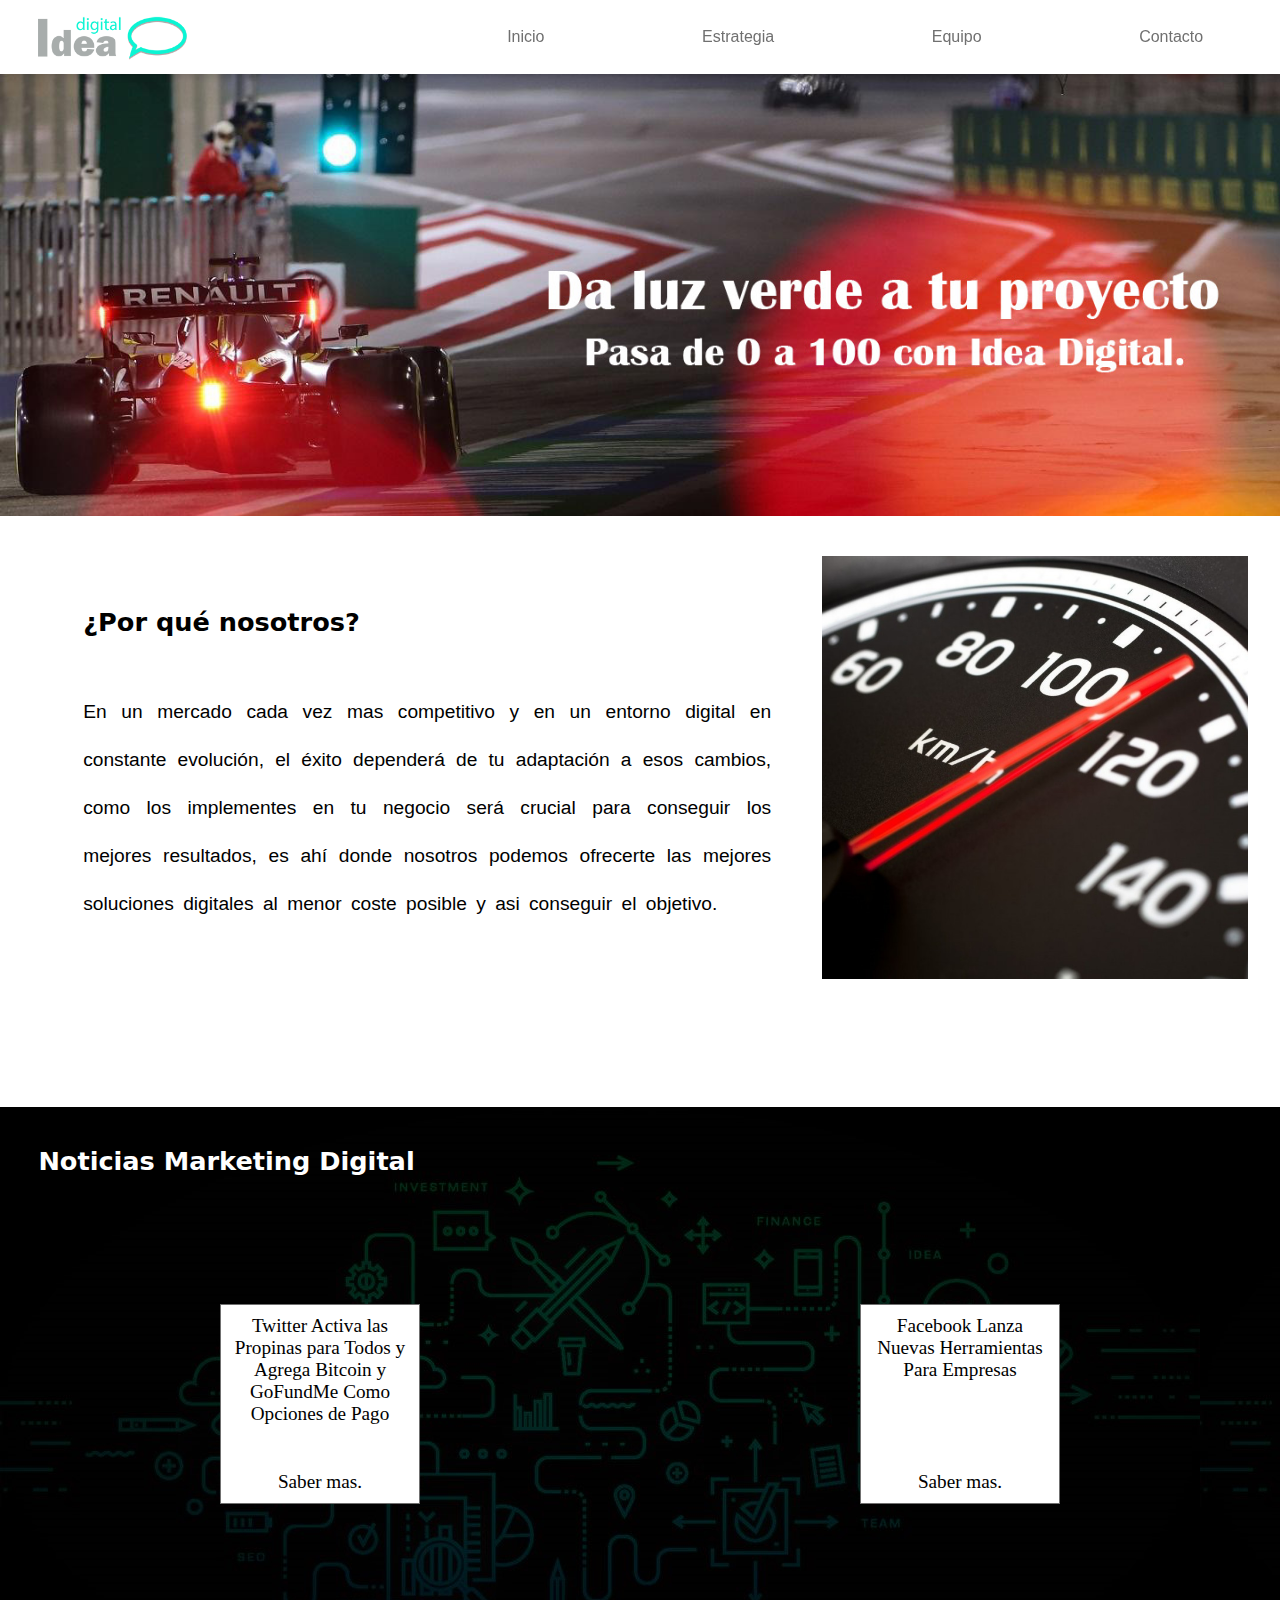
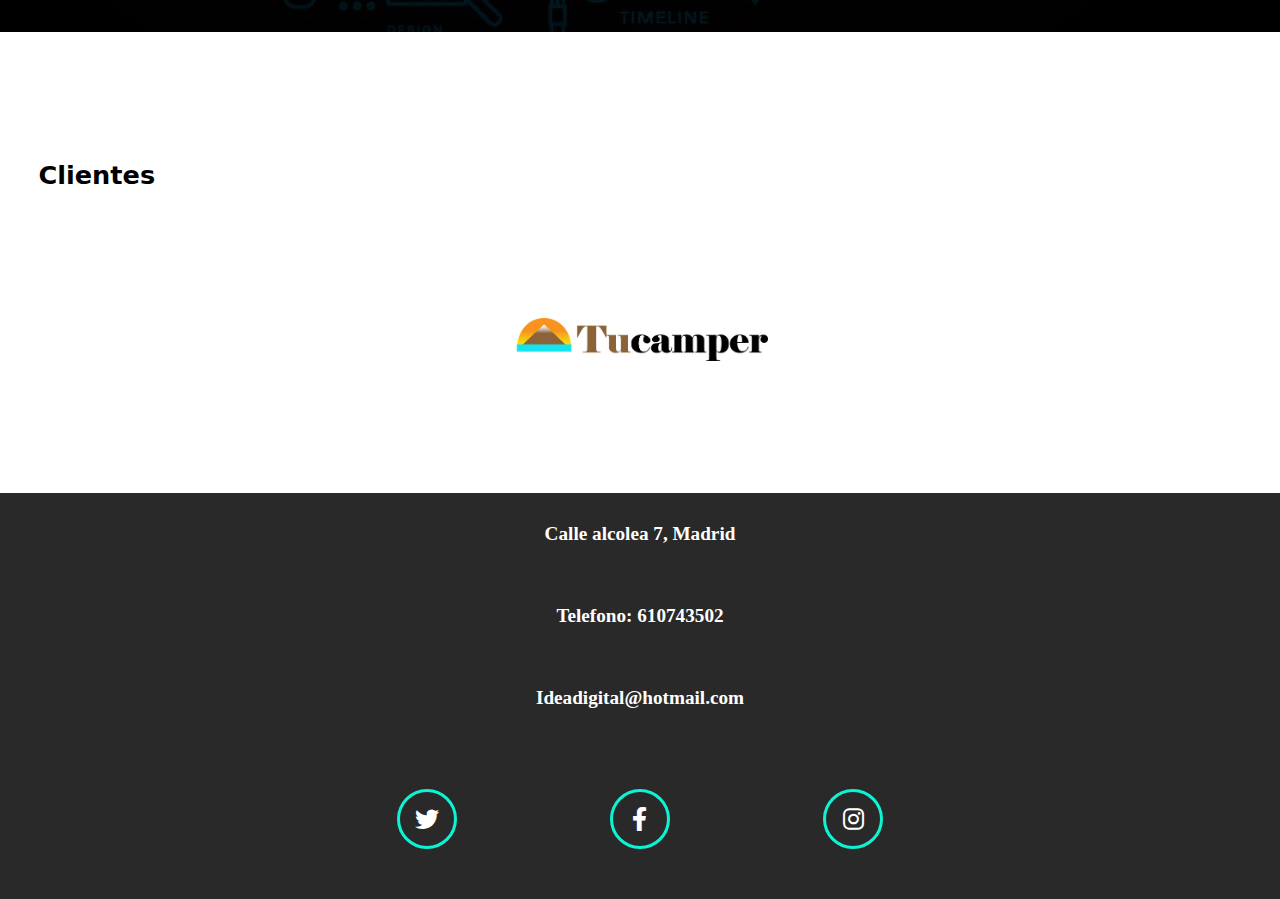
<file: index.html>
<!doctype html>
<html>
<head>
<meta charset="utf-8">
<title>IdeaDigital</title>
<meta name="viewport" content="width=device-width, initial-scale=1">
<meta name="Description" content="las mejores soluciones digitales para tus proyectos">
<link href="css/estilos.css" rel="stylesheet" type="text/css">
<link rel="stylesheet" href="https://cdnjs.cloudflare.com/ajax/libs/font-awesome/6.0.0-beta2/css/all.min.css">
<link rel="icon" type="image/png" sizes="32x32" href="img-ideaDigital/idea digital favicon.png">
<link rel="manifest" href="/site.webmanifest">
</head>

<body>
<header>
  <div id="logo-nav">
    <div class="logo"><img src="img-ideaDigital/idea digital.png" class="img-logo" alt="logo"></div>
    <div id="item-menu"><i class="fas fa-bars"></i></div>
    <nav id="navegador">
      <ul class="ul-nav">
        <li><a href="#">Inicio</a></li>
        <li><a href="estrategia.html">Estrategia</a></li>
        <li><a href="equipo.html">Equipo</a></li>
        <li><a href="contacto.html">Contacto</a></li>
      </ul>
    </nav>
  </div>
  <div class="espacio"></div>
  <div class="caja-imagen-inicio"><img src="img-ideaDigital/img-semaforo.jpg" class="img-inicio" alt="imagen-cabecera"/></div>
</header>
<article class="nosotros">
  <section class="section-nosotros">
    <h3 class="porque-nosotros">¿Por qu&eacute; nosotros?</h3>
    <p class="parrafo-nosotros">En un mercado cada vez mas competitivo y en
      un entorno digital en constante evolución, el éxito 
      dependerá de tu adaptación a esos cambios, como 
      los implementes en tu negocio será crucial para 
      conseguir los mejores resultados, es ahí donde
      nosotros podemos ofrecerte las mejores soluciones 
      digitales al menor coste posible y asi conseguir el 
      objetivo.</p>
  </section>
  <div class="caja-imagen-aside-index"><img src="img-ideaDigital/img-velocimetro.jpg" class="img-velocimetro" alt="imagen-velocimetro"></div>
</article>
<article class="noticias-seo">
  <h3 class="noticias-marketing-digital">Noticias Marketing Digital</h3>
  <section class="section-noticias"> <a href="pagina-noticias1.html" target="_blank">
    <div class="caja noticia1">
      <p>Twitter Activa las Propinas para Todos y Agrega Bitcoin y GoFundMe Como Opciones de Pago</p>
      <p class="btn-sabermas">Saber mas.</p>
    </div>
    </a> <a href="pagina-noticias2.html" target="_blank">
    <div class="caja noticia2">
      <p>Facebook Lanza Nuevas Herramientas Para Empresas</p>
      <p class="btn-sabermas">Saber mas.</p>
    </div>
    </a> </section>
</article>
<article class="clientes">
  <h3 class="texto-clientes">Clientes</h3>
  <section class="section-clientes">
    <div class="imagen-cliente1"><img src="img-ideaDigital/tucamper250+100.jpg" class="imagen-tucamper" alt="logo-cliente"></div>
  </section>
</article>
<footer class="contenedor-footer">
  <div class="datos-footer">
    <p>Calle alcolea 7, Madrid</p>
    <p>Telefono: 610743502</p>
    <p>Ideadigital@hotmail.com</p>
  </div>
  <div class="redes-sociales"> <a href="https://twitter.com/EduardoRomon" target="_blank"><i class="fab fa-twitter"></i></a> <a href="https://www.facebook.com/eduardoromongarcia/" target="_blank"><i class="fab fa-facebook-f"></i></a> <a href="https://www.instagram.com/?hl=es" target="_blank"><i class="fab fa-instagram"></i></a> </div>
</footer>
<script src="archivo.js"></script>
</body>
</html>
</file>
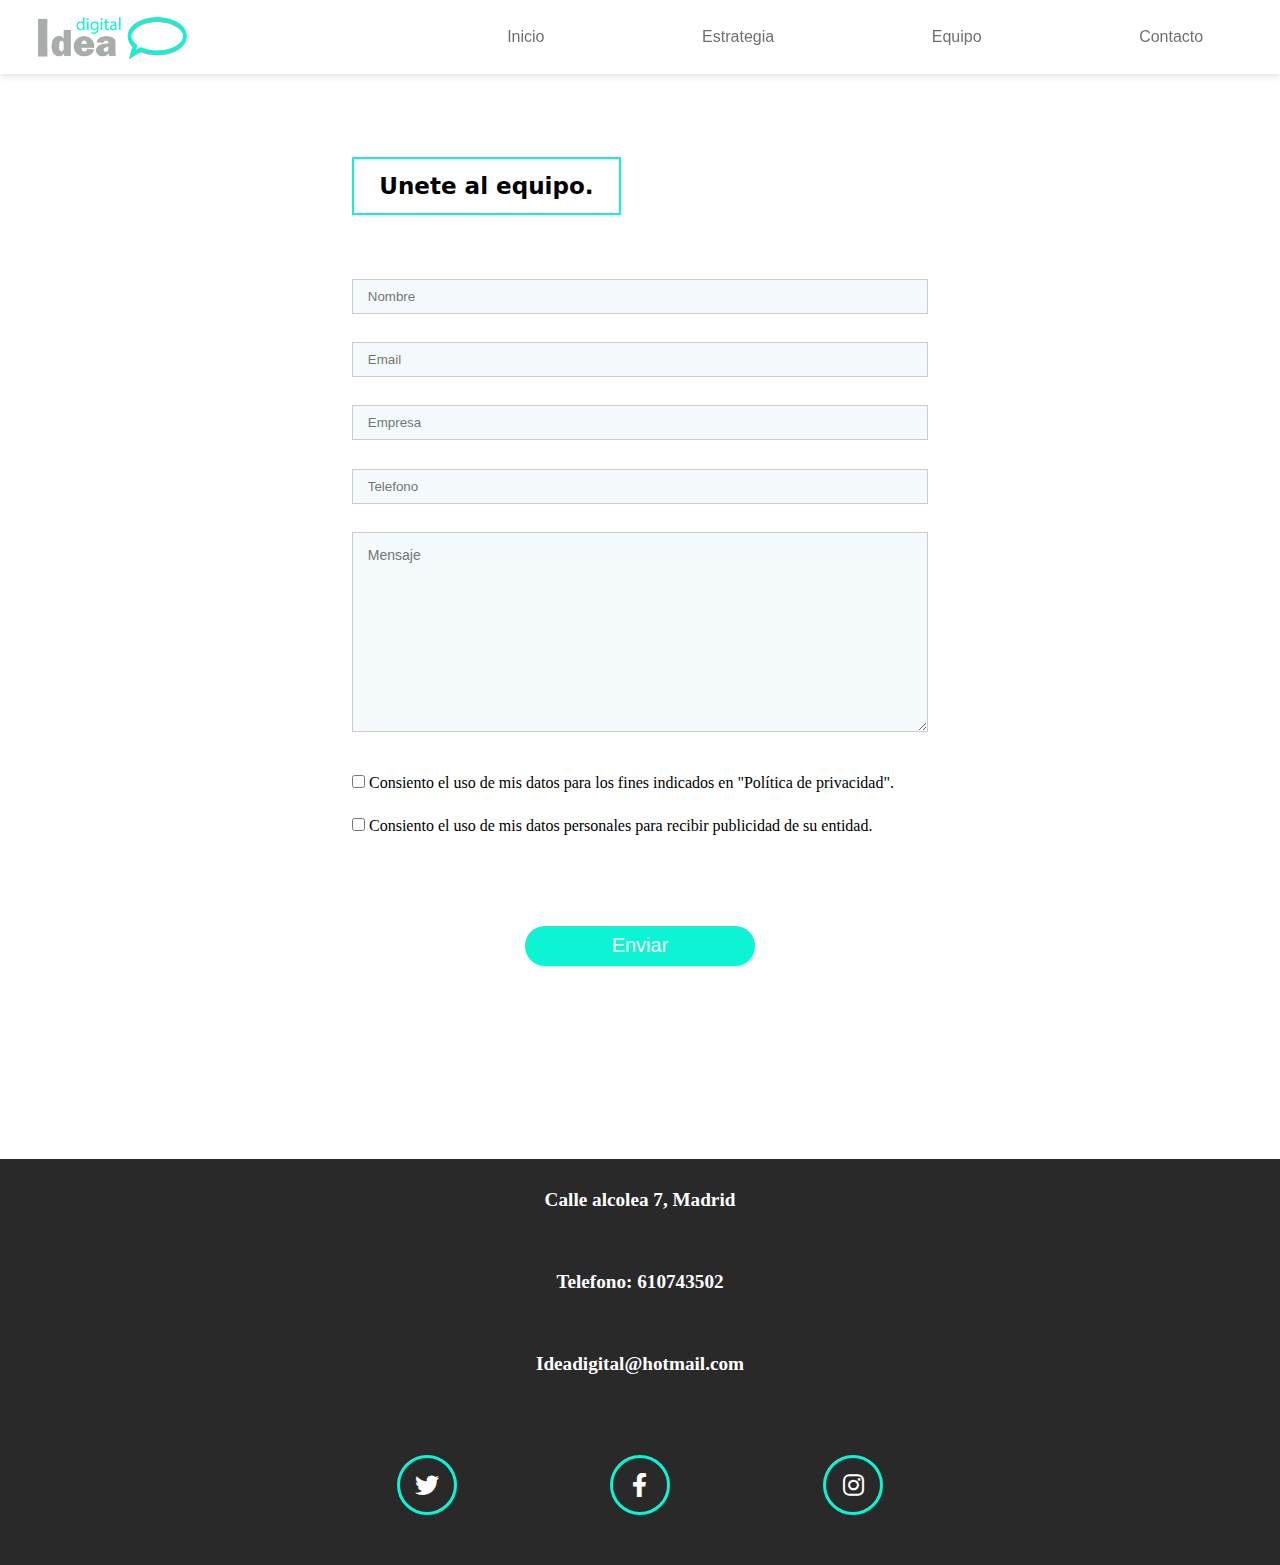
<file: contacto.html>
<!doctype html>
<html>
<head>
<meta charset="utf-8">
<title>IdeaDigital</title>
<meta name="viewport" content="width=device-width, initial-scale=1">
<link href="css/estilos.css" rel="stylesheet" type="text/css">
<link rel="stylesheet" href="https://cdnjs.cloudflare.com/ajax/libs/font-awesome/6.0.0-beta2/css/all.min.css">
<link rel="icon" type="image/png" sizes="32x32" href="img-ideaDigital/idea digital favicon.png">
<link rel="manifest" href="/site.webmanifest">
</head>

<body>
<header>
  <div id="logo-nav">
    <div class="logo"><img src="img-ideaDigital/idea digital.png" class="img-logo" alt="logo"></div>
    <div id="item-menu"><i class="fas fa-bars"></i></div>
    <nav id="navegador">
      <ul class="ul-nav">
        <li><a href="index.html">Inicio</a></li>
        <li><a href="estrategia.html">Estrategia</a></li>
        <li><a href="equipo.html">Equipo</a></li>
        <li><a href="#">Contacto</a></li>
      </ul>
    </nav>
  </div>
  <div class="espacio"></div>
</header>

<form id="formulario" class="formulario-contacto" action="form.php" method="POST">
  <div class="unete">
    <p>Unete al equipo.</p>
  </div>
  <input type="text" class="input" name="nombre" placeholder="Nombre" id="nombre" autocomplete="off" title="Escribe tu nombre" required>
  <input type="email" class="input" name="email" placeholder="Email" id="email" autocomplete="off" title="Escribe tu email" required>
  <input type="text" class="input" name="empresa" placeholder="Empresa" id="empresa" autocomplete="off"  title="Escribe tu empresa " required>
  <input type="tel" class="input" name="telefono" placeholder="Telefono" id="telefono" autocomplete="off"  title="Escribe tu telefono" required>
  <textarea class="input" name="mensaje" placeholder="Mensaje" id="mensaje" title="Escribe aqui" required></textarea>
  <label>
    <input type="checkbox" class="input-checkbox">
    Consiento el uso de mis datos para los fines indicados en "Política de privacidad".</label>
  <br>
  <label>
    <input type="checkbox" class="input-checkbox">
    Consiento el uso de mis datos personales para recibir publicidad de su entidad.</label>
  <br>
  <div class="caja-boton">
    <button type="submit" name="submit" class="boton-submit">Enviar</button>
  </div>
  <div class="resultado"></div>
</form>
<footer class="contenedor-footer">
  <div class="datos-footer">
    <p>Calle alcolea 7, Madrid</p>
    <p>Telefono: 610743502</p>
    <p>Ideadigital@hotmail.com</p>
  </div>
  <div class="redes-sociales"> <a href="https://twitter.com/EduardoRomon" target="_blank"><i class="fab fa-twitter"></i></a> <a href="https://www.facebook.com/eduardoromongarcia/" target="_blank"><i class="fab fa-facebook-f"></i></a> <a href="https://www.instagram.com/?hl=es" target="_blank"><i class="fab fa-instagram"></i></a> </div>
</footer>

<script src="archivo.js"></script>

<script src="formulario.js"></script>

</body>
</html>
</file>
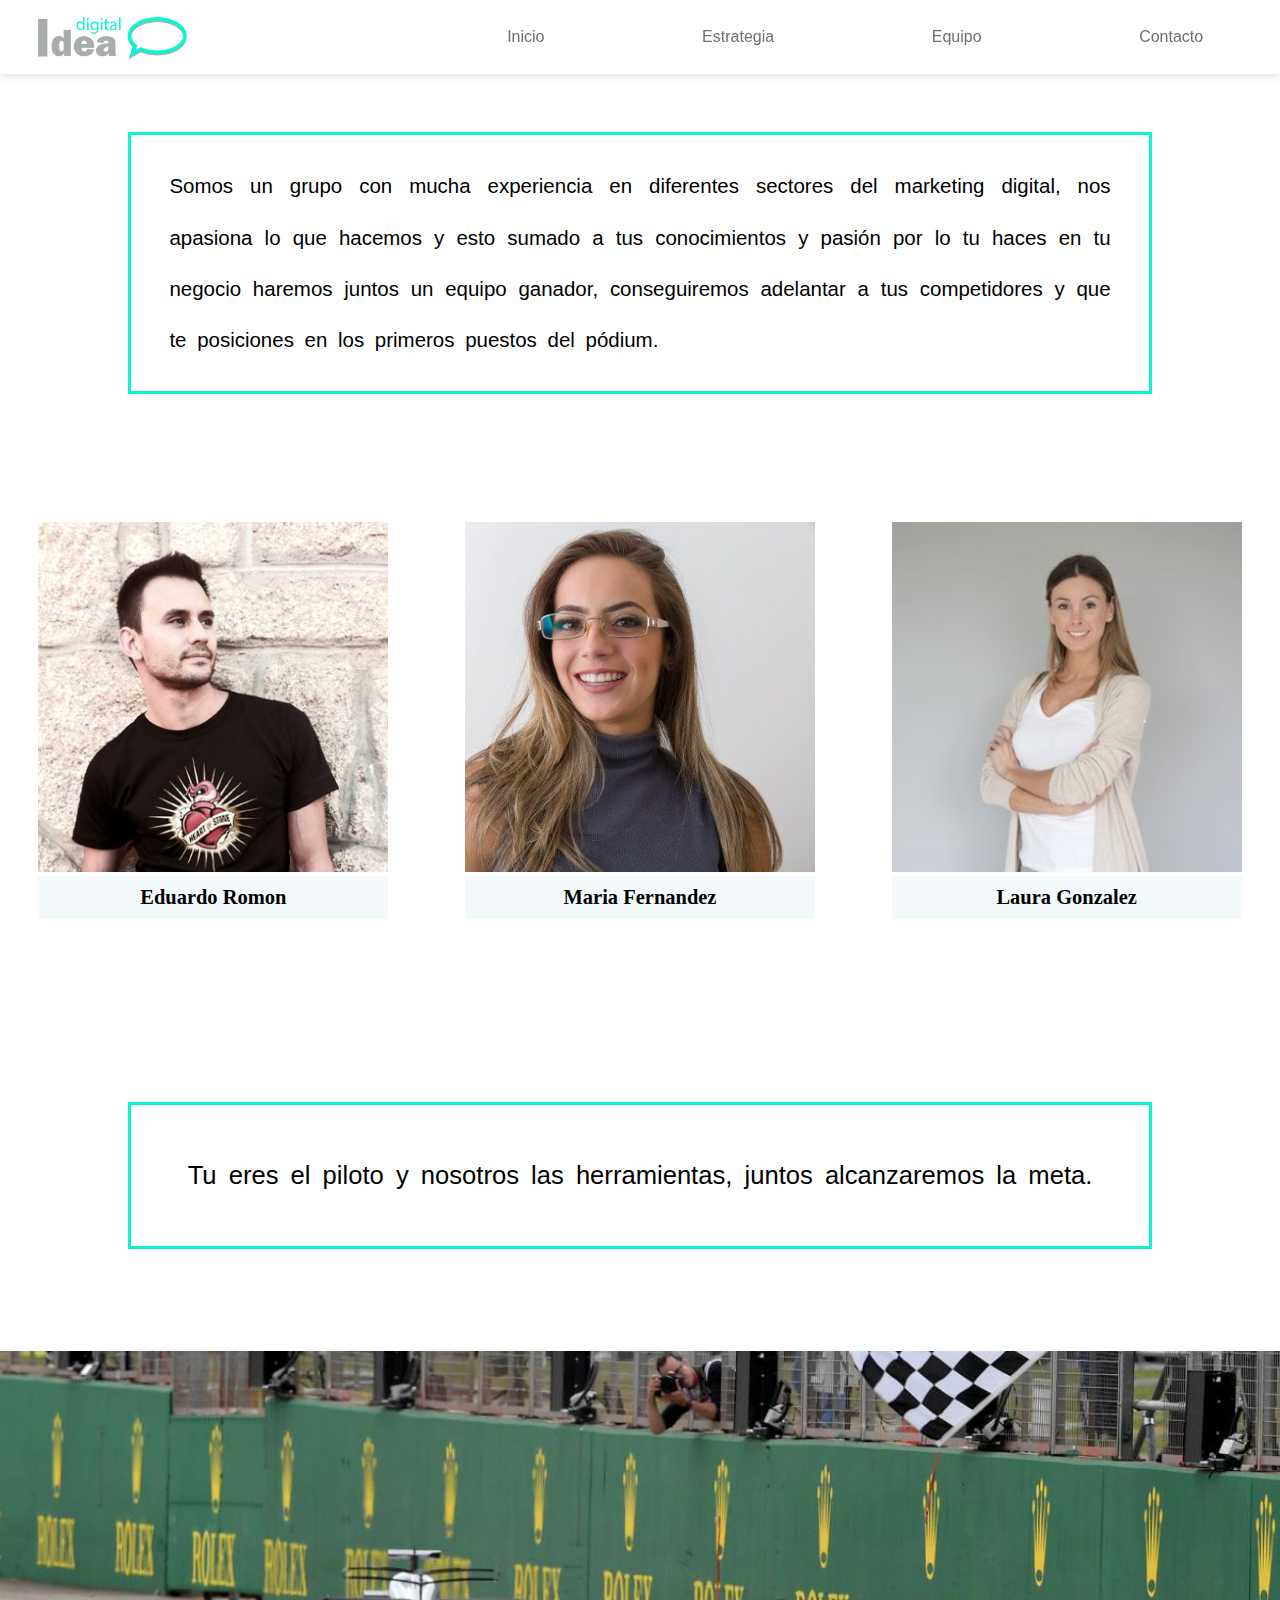
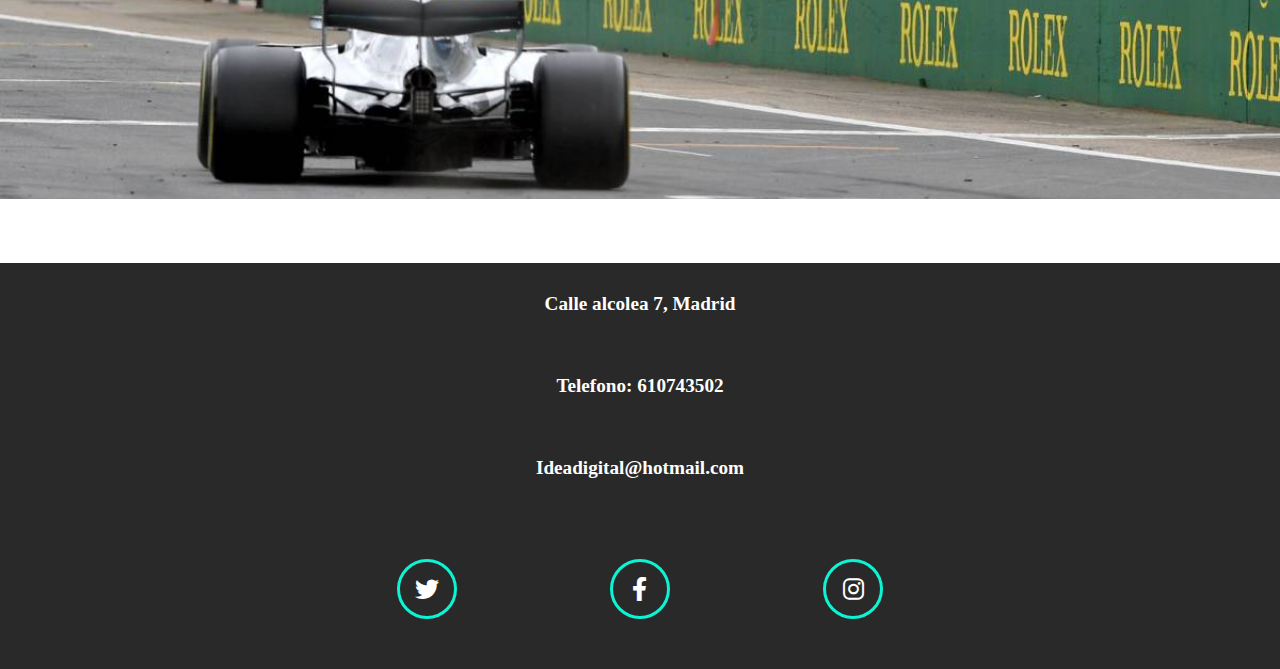
<file: equipo.html>
<!doctype html>
<html>
<head>
<meta charset="utf-8">
<title>IdeaDigital</title>
<meta name="viewport" content="width=device-width, initial-scale=1">
<link href="css/estilos.css" rel="stylesheet" type="text/css">
<link rel="stylesheet" href="https://cdnjs.cloudflare.com/ajax/libs/font-awesome/6.0.0-beta2/css/all.min.css">
<link rel="icon" type="image/png" sizes="32x32" href="img-ideaDigital/idea digital favicon.png">
<link rel="manifest" href="/site.webmanifest">
</head>

<body>
<header>
  <div id="logo-nav">
    <div class="logo"><img src="img-ideaDigital/idea digital.png" class="img-logo" alt="logo"></div>
    <div id="item-menu"><i class="fas fa-bars"></i></div>
    <nav id="navegador">
      <ul class="ul-nav">
        <li><a href="index.html">Inicio</a></li>
        <li><a href="estrategia.html">Estrategia</a></li>
        <li><a href="#">Equipo</a></li>
        <li><a href="contacto.html">Contacto</a></li>
      </ul>
    </nav>
  </div>
  <div class="espacio"></div>
</header>
<article class="texto-equipo-cabecera">
  <section class="parrafo-equipo-cabecera">
    <p>Somos un grupo con mucha experiencia en diferentes sectores del marketing digital, nos apasiona lo que hacemos y esto sumado a tus conocimientos y pasión por lo tu haces en tu negocio haremos juntos un  equipo ganador, conseguiremos adelantar a tus competidores y que te posiciones en los primeros puestos del pódium. </p>
  </section>
</article>
<section class="contenedor-equipo">
  <div class="caja-imagen-edu"><img src="img-ideaDigital/equipo1.jpg" class="img-edu" alt="imagen-persona"/>
    <p>Eduardo Romon</p>
  </div>
  <div class="caja-imagen-maria"><img src="img-ideaDigital/equipo4.jpg" class="img-maria" alt="imagen-persona"/>
    <p>Maria Fernandez</p>
  </div>
  <div class="caja-imagen-laura"><img src="img-ideaDigital/equipo2.jpg" class="img-laura" alt="imagen-persona"/>
    <p>Laura Gonzalez</p>
  </div>
</section>
<article class="texto-equipo-pie">
  <section class="parrafo-equipo-pie">
    <p>Tu eres el piloto y nosotros las herramientas, juntos alcanzaremos la meta. </p>
  </section>
</article>
<div class="caja-imagen-equipo"><img src="img-ideaDigital/img-meta.jpg" class="img-equipo" alt="imagen-equipo"/></div>
<footer class="contenedor-footer">
  <div class="datos-footer">
    <p>Calle alcolea 7, Madrid</p>
    <p>Telefono: 610743502</p>
    <p>Ideadigital@hotmail.com</p>
  </div>
  <div class="redes-sociales"> <a href="https://twitter.com/EduardoRomon" target="_blank"><i class="fab fa-twitter"></i></a> <a href="https://www.facebook.com/eduardoromongarcia/" target="_blank"><i class="fab fa-facebook-f"></i></a> <a href="https://www.instagram.com/?hl=es" target="_blank"><i class="fab fa-instagram"></i></a> </div>
</footer>
<script src="archivo.js"></script>
</body>
</html>
</file>
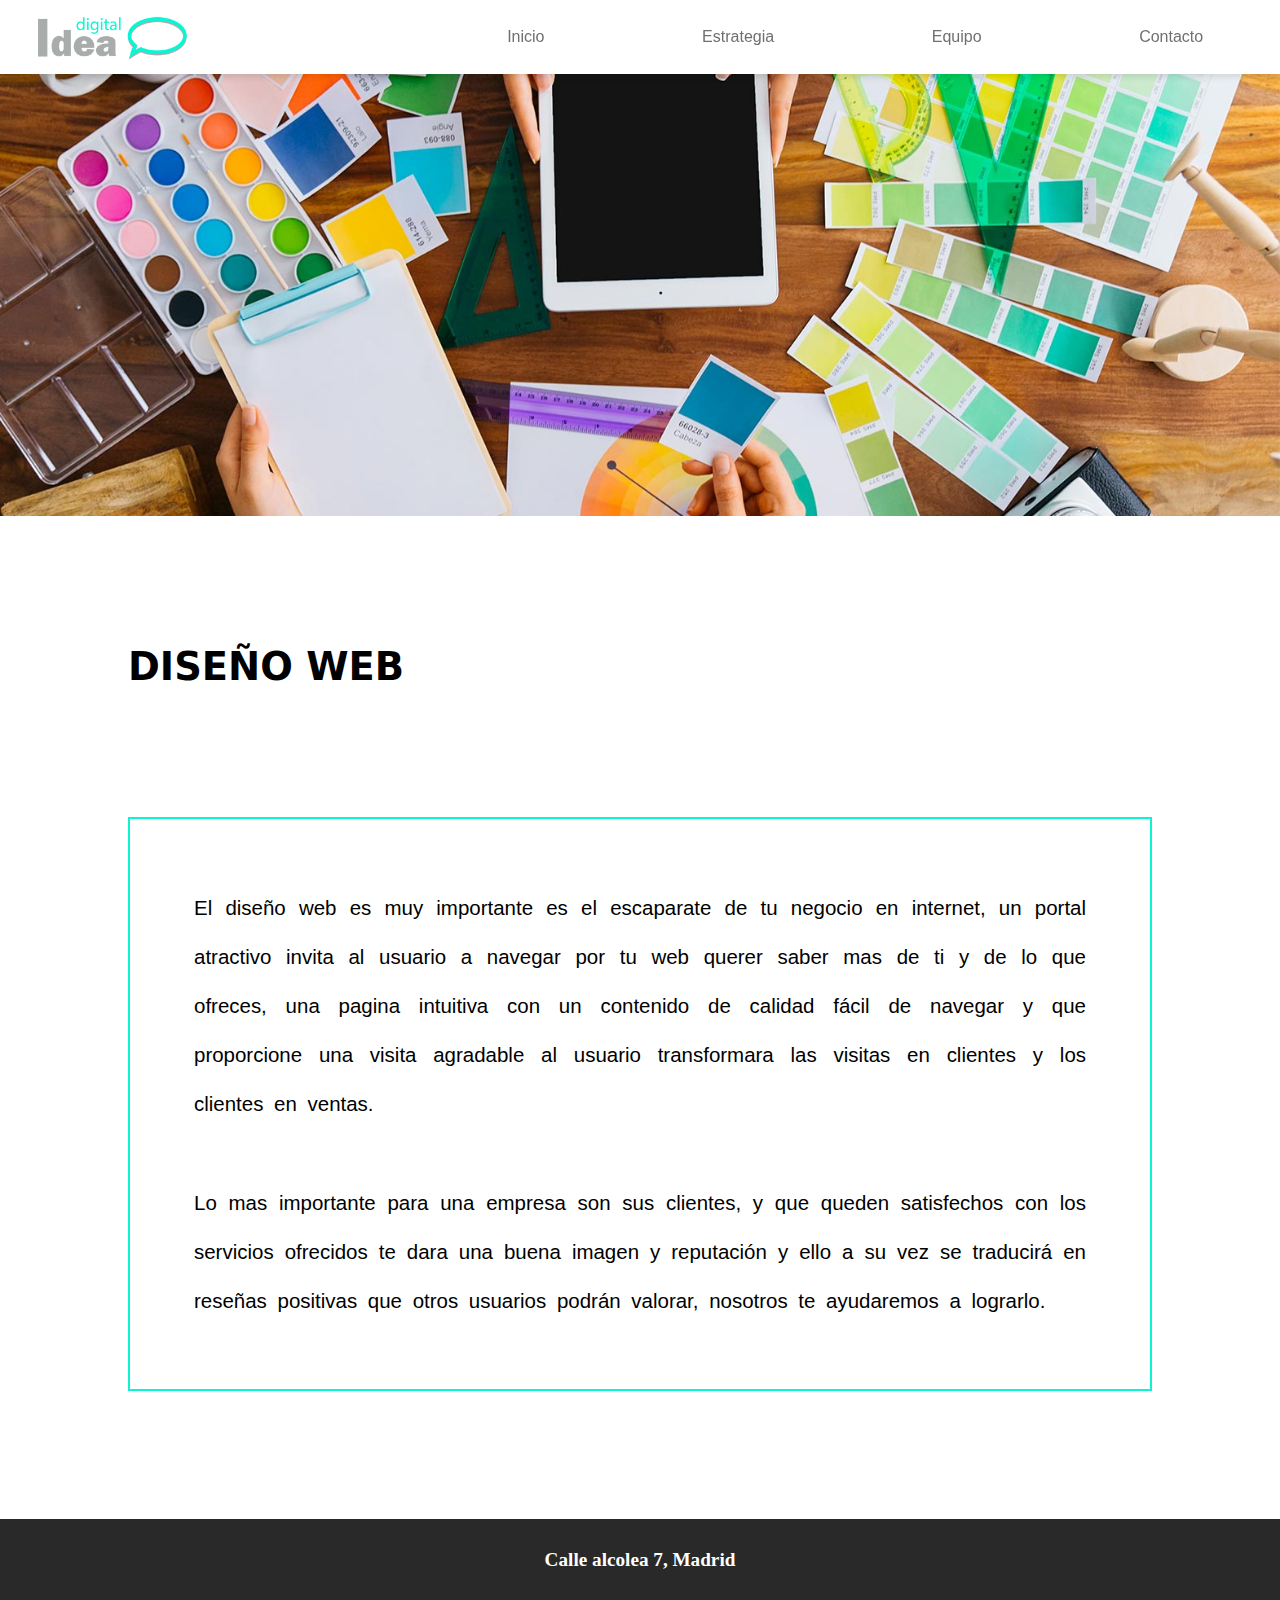
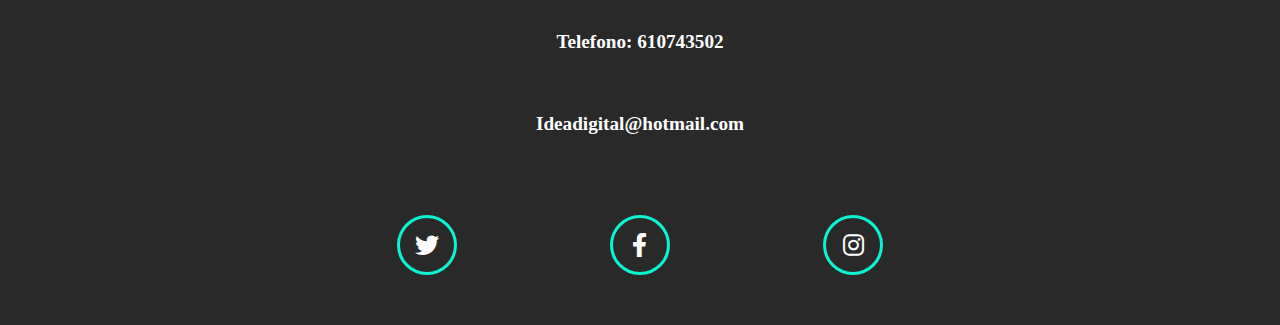
<file: estrategia-diseño-web.html>
<!doctype html>
<html>
<head>
<meta charset="utf-8">
<title>IdeaDigital</title>
<meta name="viewport" content="width=device-width, initial-scale=1">
<link href="css/estilos.css" rel="stylesheet" type="text/css">
<link rel="stylesheet" href="https://cdnjs.cloudflare.com/ajax/libs/font-awesome/6.0.0-beta2/css/all.min.css">
<link rel="icon" type="image/png" sizes="32x32" href="img-ideaDigital/idea digital favicon.png">
<link rel="manifest" href="/site.webmanifest">
</head>

<body>
<header>
  <div id="logo-nav">
    <div class="logo"><img src="img-ideaDigital/idea digital.png" class="img-logo" alt="logo"></div>
    <div id="item-menu"><i class="fas fa-bars"></i></div>
    <nav id="navegador">
      <ul class="ul-nav">
        <li><a href="index.html">Inicio</a></li>
        <li><a href="estrategia.html">Estrategia</a></li>
        <li><a href="equipo.html">Equipo</a></li>
        <li><a href="contacto.html">Contacto</a></li>
      </ul>
    </nav>
  </div>
  <div class="espacio"></div>
  <div class="contenedor-web-seo-redes">
    <div class="caja-web-seo-redes"><img src="img-ideaDigital/img-diseno-grafico.jpg" class="img-estrategia" alt="imagen-cabecera"/></div>
  </div>
</header>
<article>
  <h1 class="web-seo-redes">DISEÑO WEB</h1>
  <section class="parrafo-web-seo-redes">
    <p>El diseño web es muy importante es el escaparate de tu negocio en internet, un portal    atractivo invita al usuario a navegar por tu web querer saber mas de ti y de lo que      ofreces, una pagina intuitiva con un  contenido de calidad fácil de navegar y que        proporcione una visita agradable al usuario transformara las visitas en clientes y      los clientes en ventas.<br>
      <br>
      Lo mas importante para una empresa son sus clientes, y que queden satisfechos con los servicios ofrecidos
      te dara una buena imagen y reputación y ello a su vez se traducirá en reseñas positivas que otros 
      usuarios podrán valorar, nosotros te ayudaremos a lograrlo. </p>
  </section>
</article>
<footer class="contenedor-footer">
  <div class="datos-footer">
    <p>Calle alcolea 7, Madrid</p>
    <p>Telefono: 610743502</p>
    <p>Ideadigital@hotmail.com</p>
  </div>
  <div class="redes-sociales"> <a href="https://twitter.com/EduardoRomon" target="_blank"><i class="fab fa-twitter"></i></a> <a href="https://www.facebook.com/eduardoromongarcia/" target="_blank"><i class="fab fa-facebook-f"></i></a> <a href="https://www.instagram.com/?hl=es" target="_blank"><i class="fab fa-instagram"></i></a> </div>
</footer>
<script src="archivo.js"></script>
</body>
</html>
</file>
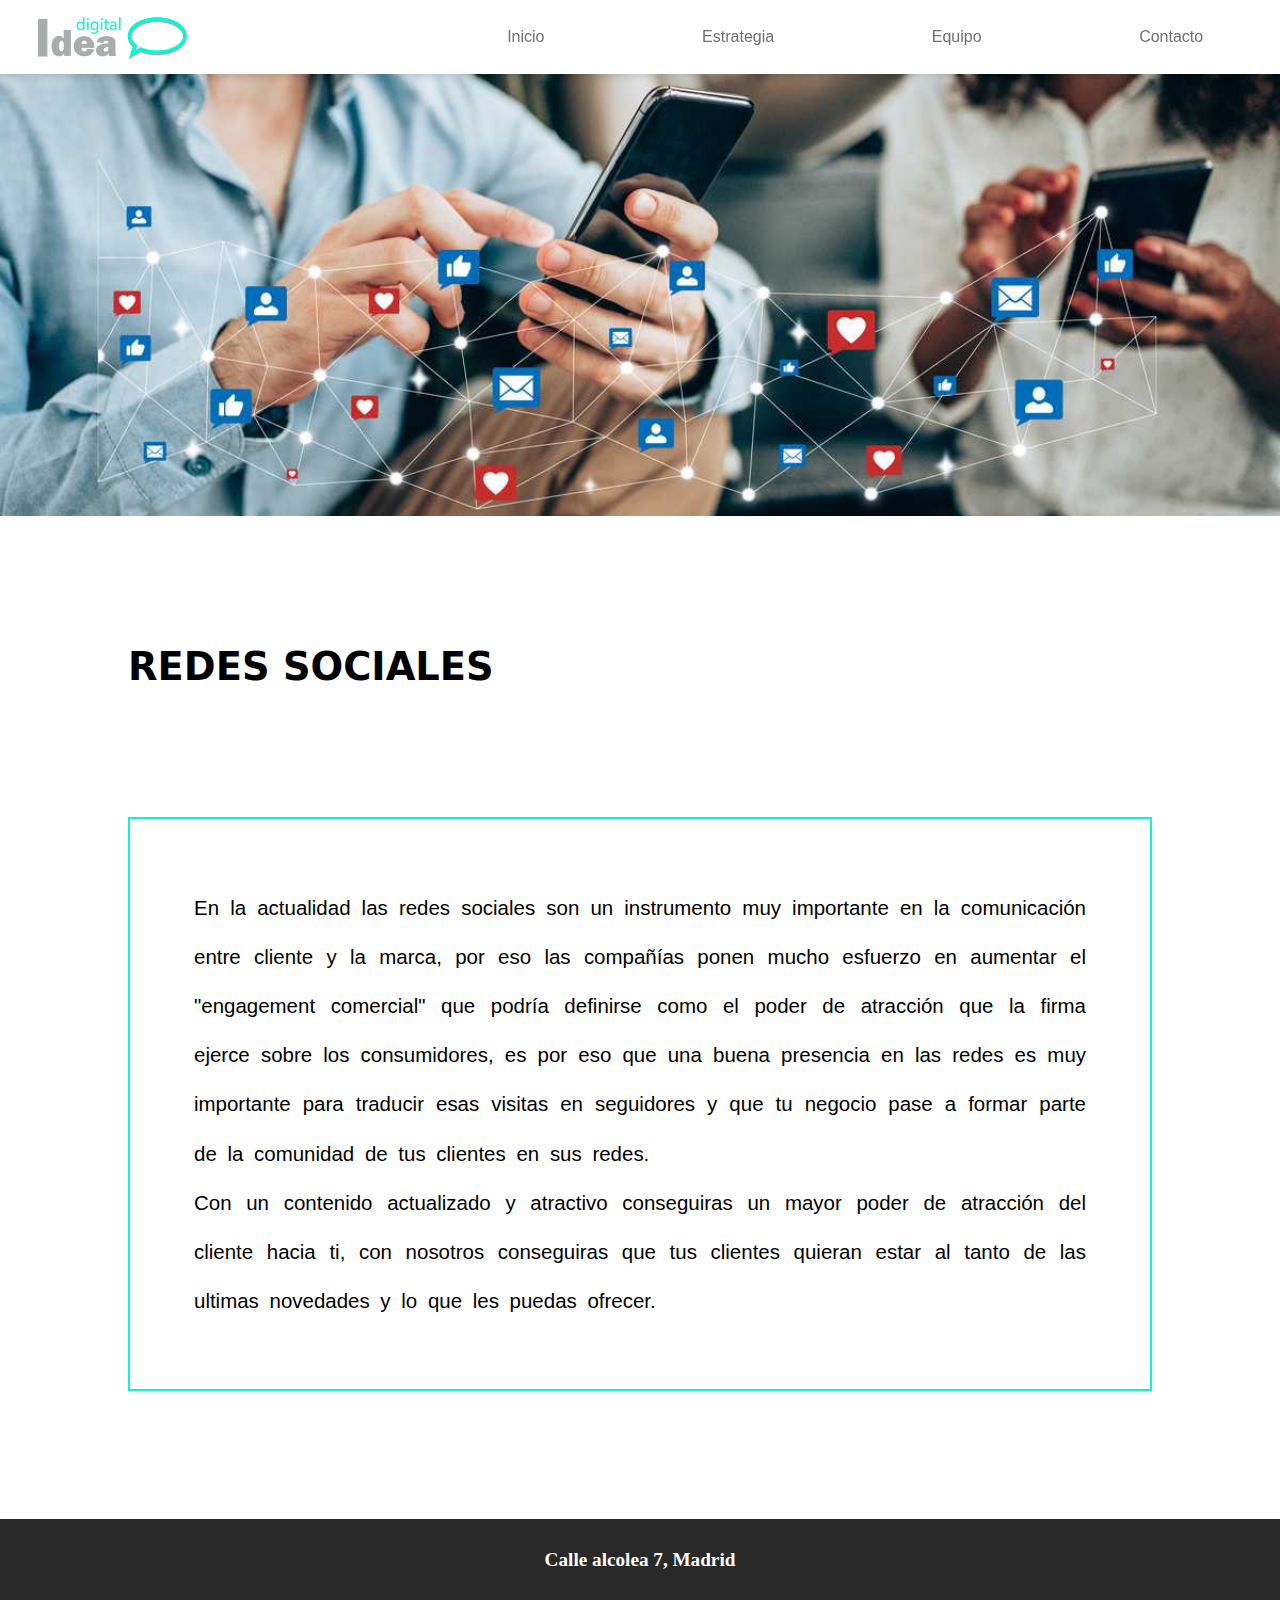
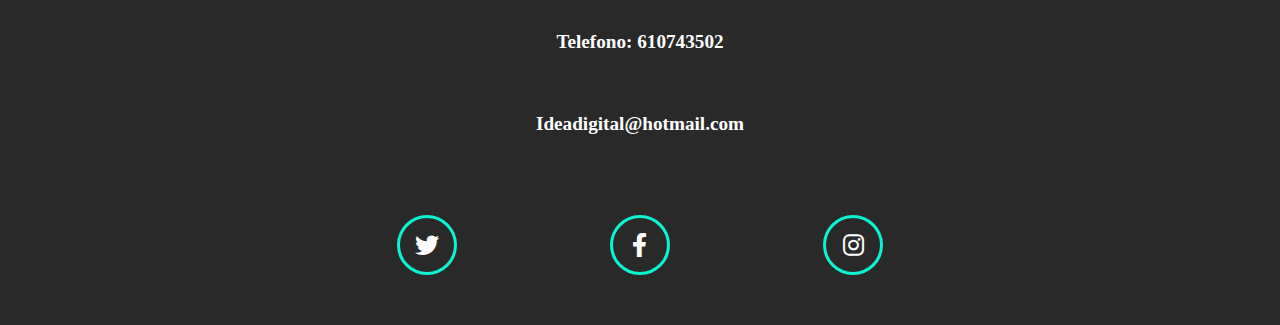
<file: estrategia-redes-sociales.html>
<!doctype html>
<html>
<head>
<meta charset="utf-8">
<title>IdeaDigital</title>
<meta name="viewport" content="width-device-width, initial-scale=1">
<link href="css/estilos.css" rel="stylesheet" type="text/css">
<link rel="stylesheet" href="https://cdnjs.cloudflare.com/ajax/libs/font-awesome/6.0.0-beta2/css/all.min.css">
<link rel="icon" type="image/png" sizes="32x32" href="img-ideaDigital/idea digital favicon.png">
<link rel="manifest" href="/site.webmanifest">
</head>

<body>
<header>
  <div id="logo-nav">
    <div class="logo"><img src="img-ideaDigital/idea digital.png" class="img-logo" alt="logo"></div>
    <div id="item-menu"><i class="fas fa-bars"></i></div>
    <nav id="navegador">
      <ul class="ul-nav">
        <li><a href="index.html">Inicio</a></li>
        <li><a href="estrategia.html">Estrategia</a></li>
        <li><a href="equipo.html">Equipo</a></li>
        <li><a href="contacto.html">Contacto</a></li>
      </ul>
    </nav>
  </div>
  <div class="espacio"></div>
  <div class="contenedor-web-seo-redes">
    <div class="caja-web-seo-redes"><img src="img-ideaDigital/img-redes-sociales.jpg" class="img-estrategia" alt="imagen-redes-sociales"/></div>
  </div>
</header>
<article>
  <h1 class="web-seo-redes">REDES SOCIALES</h1>
  <section class="parrafo-web-seo-redes">
    <p>En la actualidad las redes sociales son un instrumento muy importante en la             comunicación entre cliente
      y la marca, por eso las compañías ponen mucho esfuerzo en aumentar el "engagement comercial" que 
      podría definirse como el poder de atracción que la firma ejerce sobre los consumidores, es por eso que
      una buena presencia en las redes es muy importante para traducir esas visitas en seguidores y que tu 
      negocio pase a formar parte de la comunidad de tus clientes en sus redes.<br>
      Con un contenido actualizado y atractivo conseguiras un mayor poder de atracción del cliente hacia ti,
      con nosotros conseguiras que tus clientes quieran estar al tanto de las ultimas novedades y lo que les
      puedas ofrecer. </p>
  </section>
</article>
<footer class="contenedor-footer">
  <div class="datos-footer">
    <p>Calle alcolea 7, Madrid</p>
    <p>Telefono: 610743502</p>
    <p>Ideadigital@hotmail.com</p>
  </div>
  <div class="redes-sociales"> <a href="https://twitter.com/EduardoRomon" target="_blank"><i class="fab fa-twitter"></i></a> <a href="https://www.facebook.com/eduardoromongarcia/" target="_blank"><i class="fab fa-facebook-f"></i></a> <a href="https://www.instagram.com/?hl=es" target="_blank"><i class="fab fa-instagram"></i></a> </div>
</footer>
<script src="archivo.js"></script>
</body>
</html>
</file>
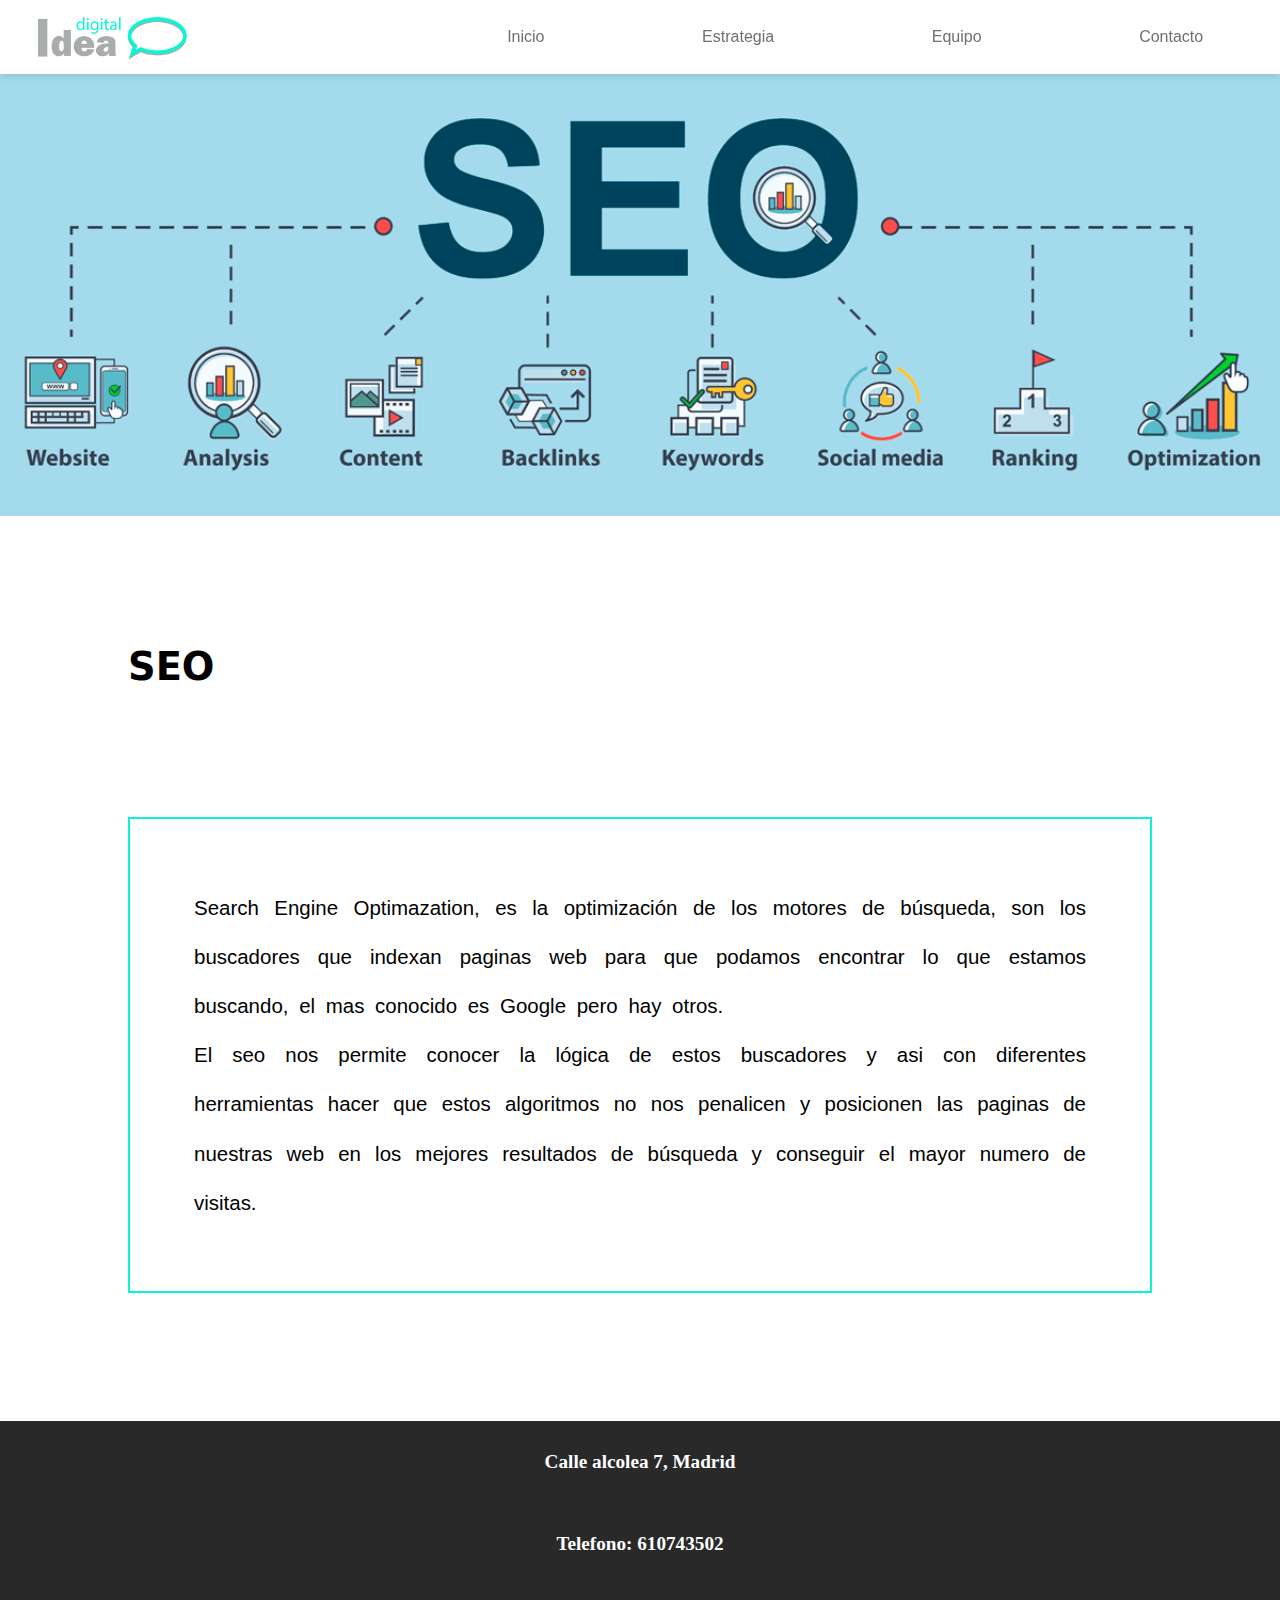
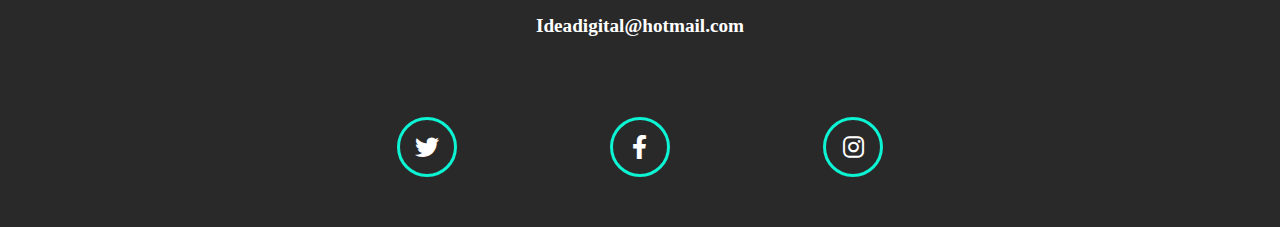
<file: estrategia-seo.html>
<!doctype html>
<html>
<head>
<meta charset="utf-8">
<title>IdeaDigital</title>
<meta name="viewport" content="width=device-width, initial-scale=1">
<link href="css/estilos.css" rel="stylesheet" type="text/css">
<link rel="stylesheet" href="https://cdnjs.cloudflare.com/ajax/libs/font-awesome/6.0.0-beta2/css/all.min.css">
<link rel="icon" type="image/png" sizes="32x32" href="img-ideaDigital/idea digital favicon.png">
<link rel="manifest" href="/site.webmanifest">
</head>

<body>
<header>
  <div id="logo-nav">
    <div class="logo"><img src="img-ideaDigital/idea digital.png" class="img-logo" alt="logo"></div>
    <div id="item-menu"><i class="fas fa-bars"></i></div>
    <nav id="navegador">
      <ul class="ul-nav">
        <li><a href="index.html">Inicio</a></li>
        <li><a href="estrategia.html">Estrategia</a></li>
        <li><a href="equipo.html">Equipo</a></li>
        <li><a href="contacto.html">Contacto</a></li>
      </ul>
    </nav>
  </div>
  <div class="espacio"></div>
  <div class="contenedor-web-seo-redes">
    <div class="caja-web-seo-redes"><img src="img-ideaDigital/img-seo.png" class="img-estrategia" alt="imagen-cabecera"/></div>
  </div>
</header>
<article>
  <h1 class="web-seo-redes">SEO</h1>
  <section class="parrafo-web-seo-redes">
    <p>Search Engine Optimazation, es la optimización de los motores de búsqueda, son los        buscadores que indexan paginas web para que podamos encontrar lo que estamos buscando,    el mas conocido es Google pero hay otros.<br>
      El seo nos permite conocer la lógica de estos buscadores y asi con diferentes herramientas hacer que estos algoritmos no nos penalicen y posicionen las paginas de nuestras web en los mejores resultados de búsqueda y conseguir el mayor numero de visitas.</p>
  </section>
</article>
<footer class="contenedor-footer">
  <div class="datos-footer">
    <p>Calle alcolea 7, Madrid</p>
    <p>Telefono: 610743502</p>
    <p>Ideadigital@hotmail.com</p>
  </div>
  <div class="redes-sociales"> <a href="https://twitter.com/EduardoRomon" target="_blank"><i class="fab fa-twitter"></i></a> <a href="https://www.facebook.com/eduardoromongarcia/" target="_blank"><i class="fab fa-facebook-f"></i></a> <a href="https://www.instagram.com/?hl=es" target="_blank"><i class="fab fa-instagram"></i></a> </div>
</footer>
<script src="archivo.js"></script>
</body>
</html>
</file>
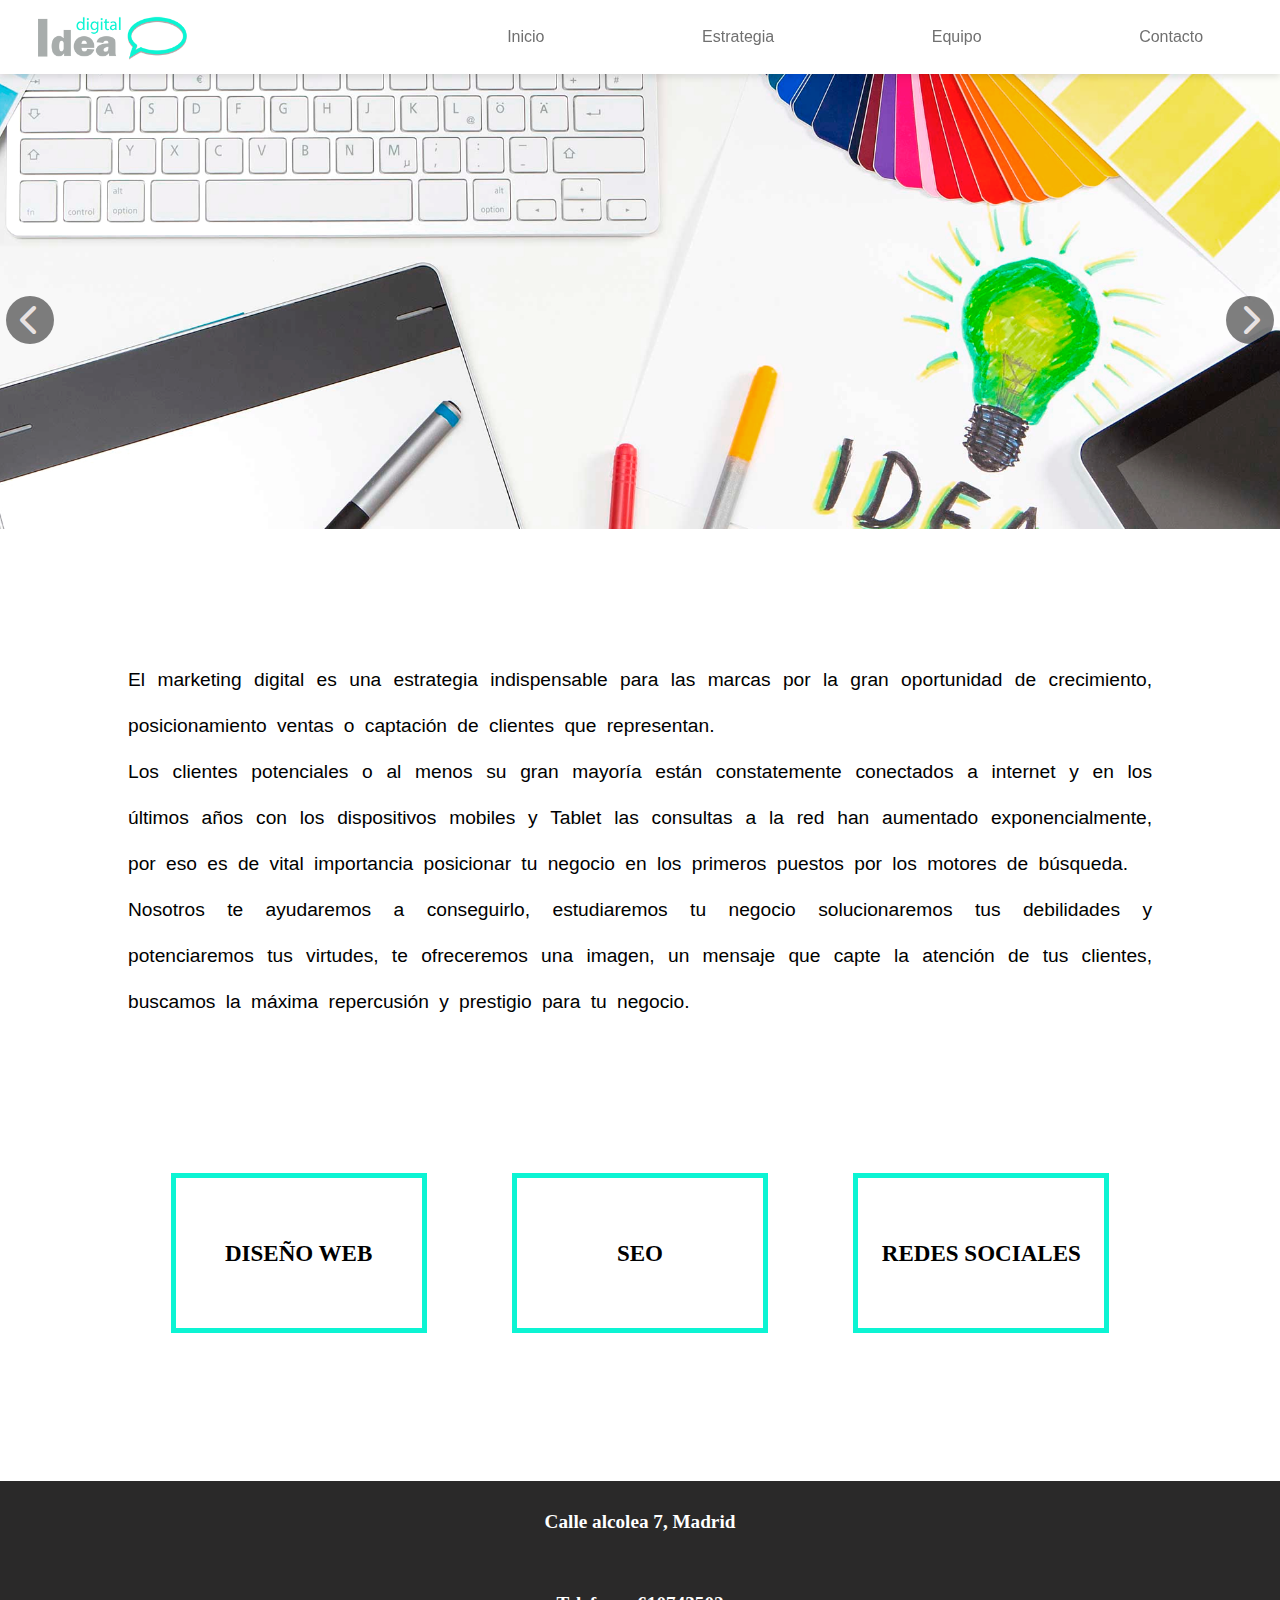
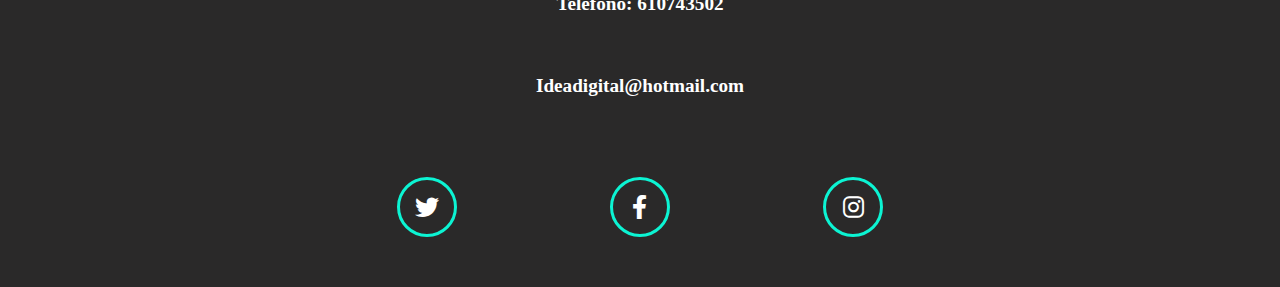
<file: estrategia.html>
<!doctype html>
<html>
<head>
<meta charset="utf-8">
<title>IdeaDigital</title>
<meta name="viewport" content="width=device-width, initial-scale=1">
<link href="css/estilos.css" rel="stylesheet" type="text/css">
<link rel="stylesheet" href="https://cdnjs.cloudflare.com/ajax/libs/font-awesome/6.0.0-beta2/css/all.min.css">
<link rel="icon" type="image/png" sizes="32x32" href="img-ideaDigital/idea digital favicon.png">
<link rel="manifest" href="/site.webmanifest">
</head>

<body>
<header>
  <div id="logo-nav">
    <div class="logo"><img src="img-ideaDigital/idea digital.png" class="img-logo" alt="logo"></div>
    <div id="item-menu"><i class="fas fa-bars"></i></div>
    <nav id="navegador">
      <ul class="ul-nav">
        <li><a href="index.html">Inicio</a></li>
        <li><a href="#">Estrategia</a></li>
        <li><a href="equipo.html">Equipo</a></li>
        <li><a href="contacto.html">Contacto</a></li>
      </ul>
    </nav>
  </div>
  <div class="espacio"></div>
  <section>
    <div class="contenedor-slide">
      <div class="slider" id="slider">
        <div class="caja-imagen-estrategia"><img src="img-ideaDigital/Proceso de las ideas.png" class="img-estrategia" alt="imagen-cabecera"/></div>
        <div class="caja-imagen-estrategia"><img src="img-ideaDigital/slider2.jpg" class="img-estrategia" alt="imagen-cabecera"/></div>
        <div class="caja-imagen-estrategia"><img src="img-ideaDigital/slider3.jpg" class="img-estrategia" alt="imagen-cabecera"/></div>
        <div class="caja-imagen-estrategia"><img src="img-ideaDigital/slide4.jpg" class="img-estrategia" alt="imagen-cabecera"/></div>
      </div>
      <div class="botones-slide slide-left" id="btn-left"><i class="fas fa-chevron-left"></i></div>
      <div class="botones-slide slide-right" id="btn-right"><i class="fas fa-chevron-right"></i></div>
    </div>
  </section>
</header>
<article class="texto-estrategia">
  <section class="parrafo-estrategia">
    <p>El marketing digital es una estrategia indispensable para las marcas por la gran         oportunidad de crecimiento, posicionamiento ventas o captación de clientes que           representan.<br>
      Los clientes potenciales o al menos su gran mayoría están constatemente conectados a internet y en los últimos años con los dispositivos mobiles y Tablet las consultas a la red han aumentado exponencialmente, por eso es de vital importancia posicionar tu negocio en los primeros puestos por los motores de búsqueda.<br>
      Nosotros te ayudaremos a conseguirlo, estudiaremos tu negocio solucionaremos tus 
      debilidades y potenciaremos tus virtudes, te ofreceremos una imagen, un mensaje que capte la atención de tus clientes, buscamos la máxima repercusión y prestigio para tu negocio.<br>
    </p>
  </section>
</article>
<article class="estrategia">
  <section class="caja-estrategia"> <a href="estrategia-diseño-web.html" target="_blank">
    <div class="caja-diseño-web">
      <p>DISEÑO WEB</p>
    </div>
    </a> <a href="estrategia-seo.html" target="_blank">
    <div class="caja-seo">
      <p>SEO</p>
    </div>
    </a> <a href="estrategia-redes-sociales.html" target="_blank">
    <div class="caja-redes-sociales">
      <p>REDES SOCIALES</p>
    </div>
    </a> </section>
</article>
<footer class="contenedor-footer">
  <div class="datos-footer">
    <p>Calle alcolea 7, Madrid</p>
    <p>Telefono: 610743502</p>
    <p>Ideadigital@hotmail.com</p>
  </div>
  <div class="redes-sociales"> <a href="https://twitter.com/EduardoRomon" target="_blank"><i class="fab fa-twitter"></i></a> <a href="https://www.facebook.com/eduardoromongarcia/" target="_blank"><i class="fab fa-facebook-f"></i></a> <a href="https://www.instagram.com/?hl=es" target="_blank"><i class="fab fa-instagram"></i></a> </div>
</footer>
<script src="archivo.js"></script>
</body>
</html>
</file>
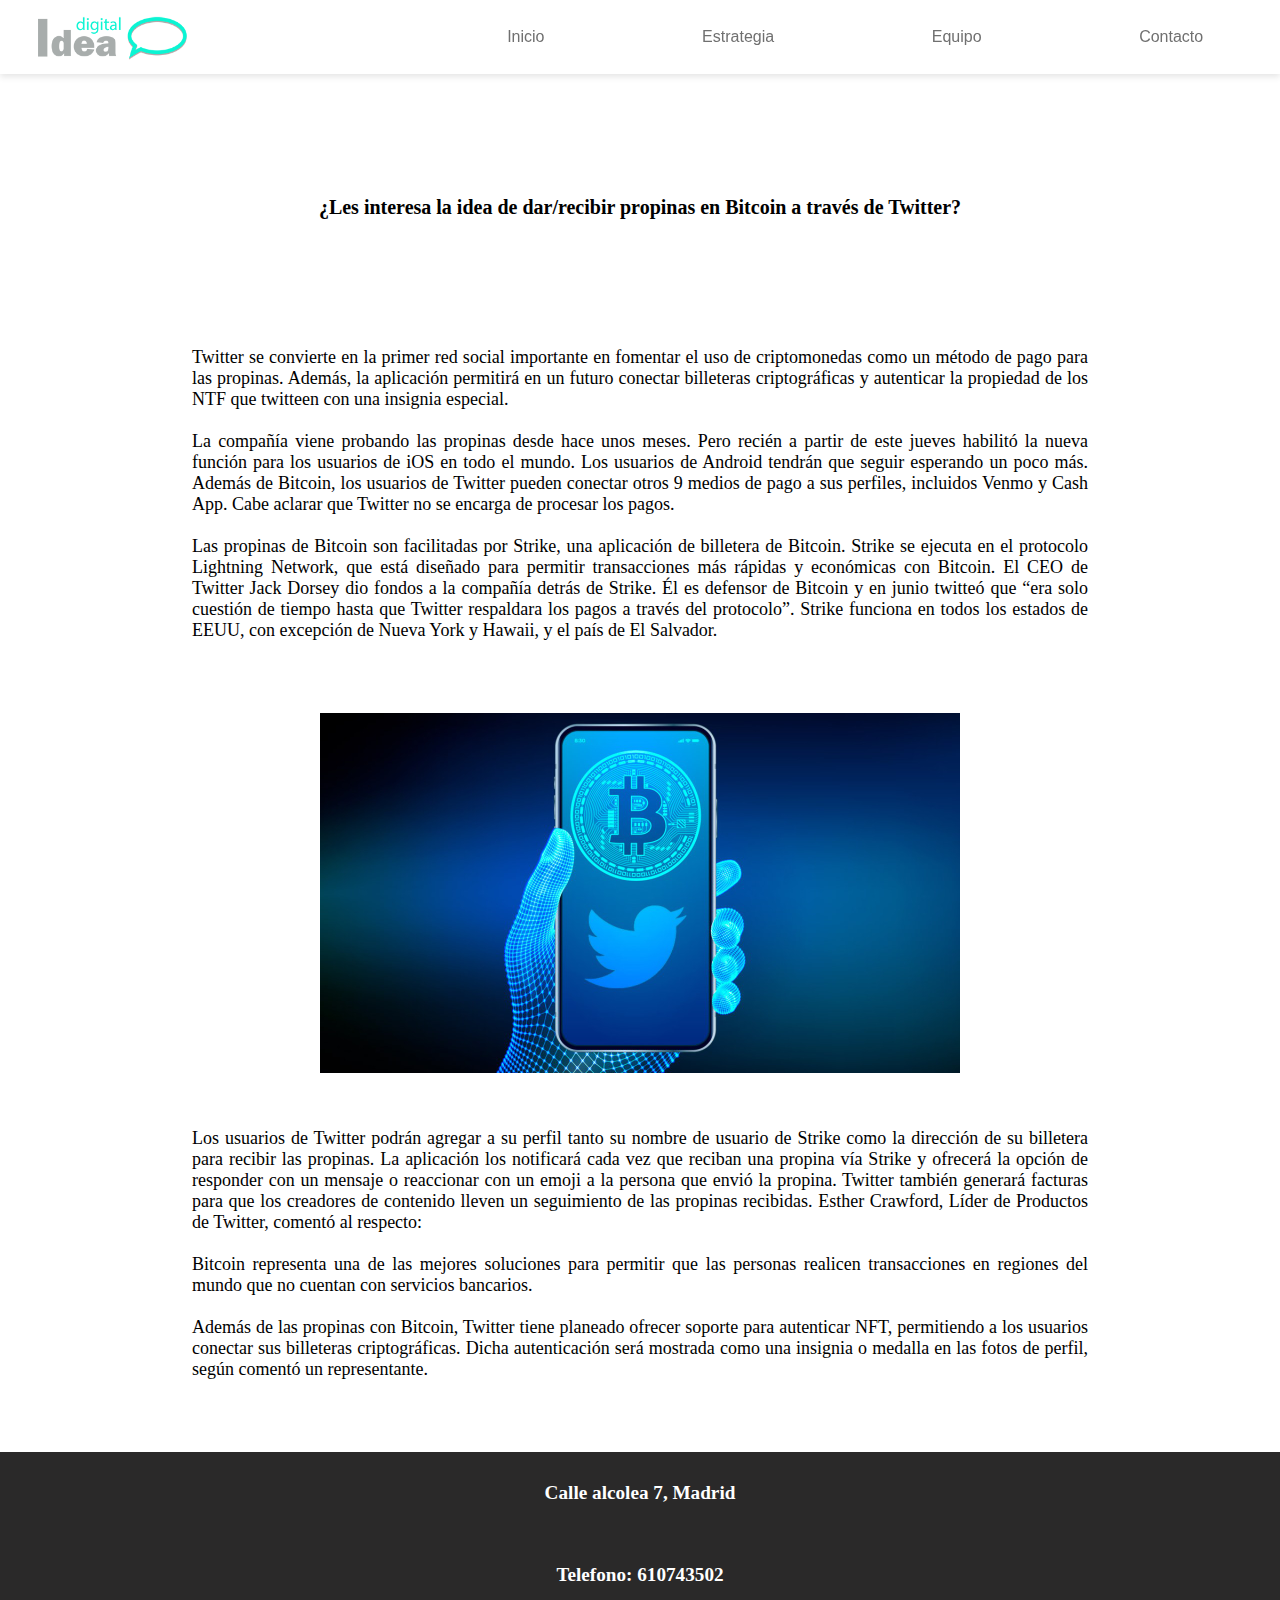
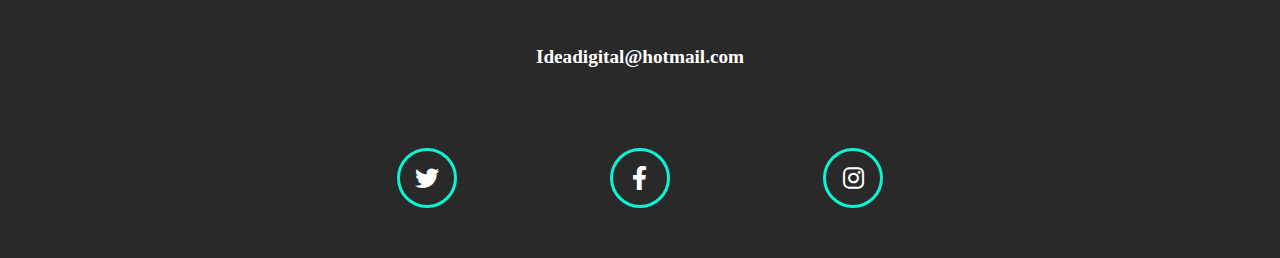
<file: pagina-noticias1.html>
<!doctype html>
<html>
<head>
<meta charset="utf-8">
<title>IdeaDigital</title>
<meta name="viewport" content="width=device-width, initial-scale=1">
<link href="css/estilos.css" rel="stylesheet" type="text/css">
<link rel="stylesheet" href="https://cdnjs.cloudflare.com/ajax/libs/font-awesome/6.0.0-beta2/css/all.min.css">
<link rel="icon" type="image/png" sizes="32x32" href="img-ideaDigital/idea digital favicon.png">
<link rel="manifest" href="/site.webmanifest">
</head>

<body>
<header>
  <div id="logo-nav">
    <div class="logo"><img src="img-ideaDigital/idea digital.png" class="img-logo" alt="logo"></div>
    <div id="item-menu"><i class="fas fa-bars"></i></div>
    <nav id="navegador">
      <ul class="ul-nav">
        <li><a href="index.html">Inicio</a></li>
        <li><a href="estrategia.html">Estrategia</a></li>
        <li><a href="equipo.html">Equipo</a></li>
        <li><a href="contacto.html">Contacto</a></li>
      </ul>
    </nav>
  </div>
  <div class="espacio"></div>
</header>
<article>
  <section class="texto-noticias1">
    <h1>¿Les interesa la idea de dar/recibir propinas en Bitcoin a través de Twitter?</h1>
    <p> Twitter se convierte en la primer red social importante en fomentar el uso de   criptomonedas como un método de pago para las propinas. Además, la aplicación permitirá en un futuro conectar billeteras criptográficas y autenticar la propiedad de los NTF que twitteen con una insignia especial.<br>
      <br>
      La compañía viene probando las propinas desde hace unos meses. Pero recién a partir de este jueves habilitó la nueva función para los usuarios de iOS en todo el mundo. Los usuarios de Android tendrán que seguir esperando un poco más. Además de Bitcoin, los usuarios de Twitter pueden conectar otros 9 medios de pago a sus perfiles, incluidos Venmo y Cash App. Cabe aclarar que Twitter no se encarga de procesar los pagos.<br>
      <br>
      Las propinas de Bitcoin son facilitadas por Strike, una aplicación de billetera de Bitcoin. Strike se ejecuta en el protocolo Lightning Network, que está diseñado para permitir transacciones más rápidas y económicas con Bitcoin. El CEO de Twitter Jack Dorsey dio fondos a la compañía detrás de Strike. Él es defensor de Bitcoin y en junio twitteó que “era solo cuestión de tiempo hasta que Twitter respaldara los pagos a través del protocolo”. Strike funciona en todos los estados de EEUU, con excepción de Nueva York y Hawaii, y el país de El Salvador.<br>
      <br>
    </p>
    <div class="caja-img-noticia1"><img src="img-ideaDigital/img-noticia1.jpg" class="img-estrategia" alt="imagen-cabecera"/></div>
    <p> Los usuarios de Twitter podrán agregar a su perfil tanto su nombre de usuario de Strike como la dirección de su billetera para recibir las propinas. La aplicación los notificará cada vez que reciban una propina vía Strike y ofrecerá la opción de responder con un mensaje o reaccionar con un emoji a la persona que envió la propina. Twitter también generará facturas para que los creadores de contenido lleven un seguimiento de las propinas recibidas. Esther Crawford, Líder de Productos de Twitter, comentó al respecto:<br>
      <br>
      Bitcoin representa una de las mejores soluciones para permitir que las personas realicen transacciones en regiones del mundo que no cuentan con servicios bancarios.<br>
      <br>
      Además de las propinas con Bitcoin, Twitter tiene planeado ofrecer soporte para autenticar NFT, permitiendo a los usuarios conectar sus billeteras criptográficas. Dicha autenticación será mostrada como una insignia o medalla en las fotos de perfil, según comentó un representante.<br>
      <br>
    </p>
  </section>
</article>
<footer class="contenedor-footer">
  <div class="datos-footer">
    <p>Calle alcolea 7, Madrid</p>
    <p>Telefono: 610743502</p>
    <p>Ideadigital@hotmail.com</p>
  </div>
  <div class="redes-sociales"> <a href="https://twitter.com/EduardoRomon" target="_blank"><i class="fab fa-twitter"></i></a> <a href="https://www.facebook.com/eduardoromongarcia/" target="_blank"><i class="fab fa-facebook-f"></i></a> <a href="https://www.instagram.com/?hl=es" target="_blank"><i class="fab fa-instagram"></i></a> </div>
</footer>
<script src="archivo.js"></script>
</body>
</html>
</file>
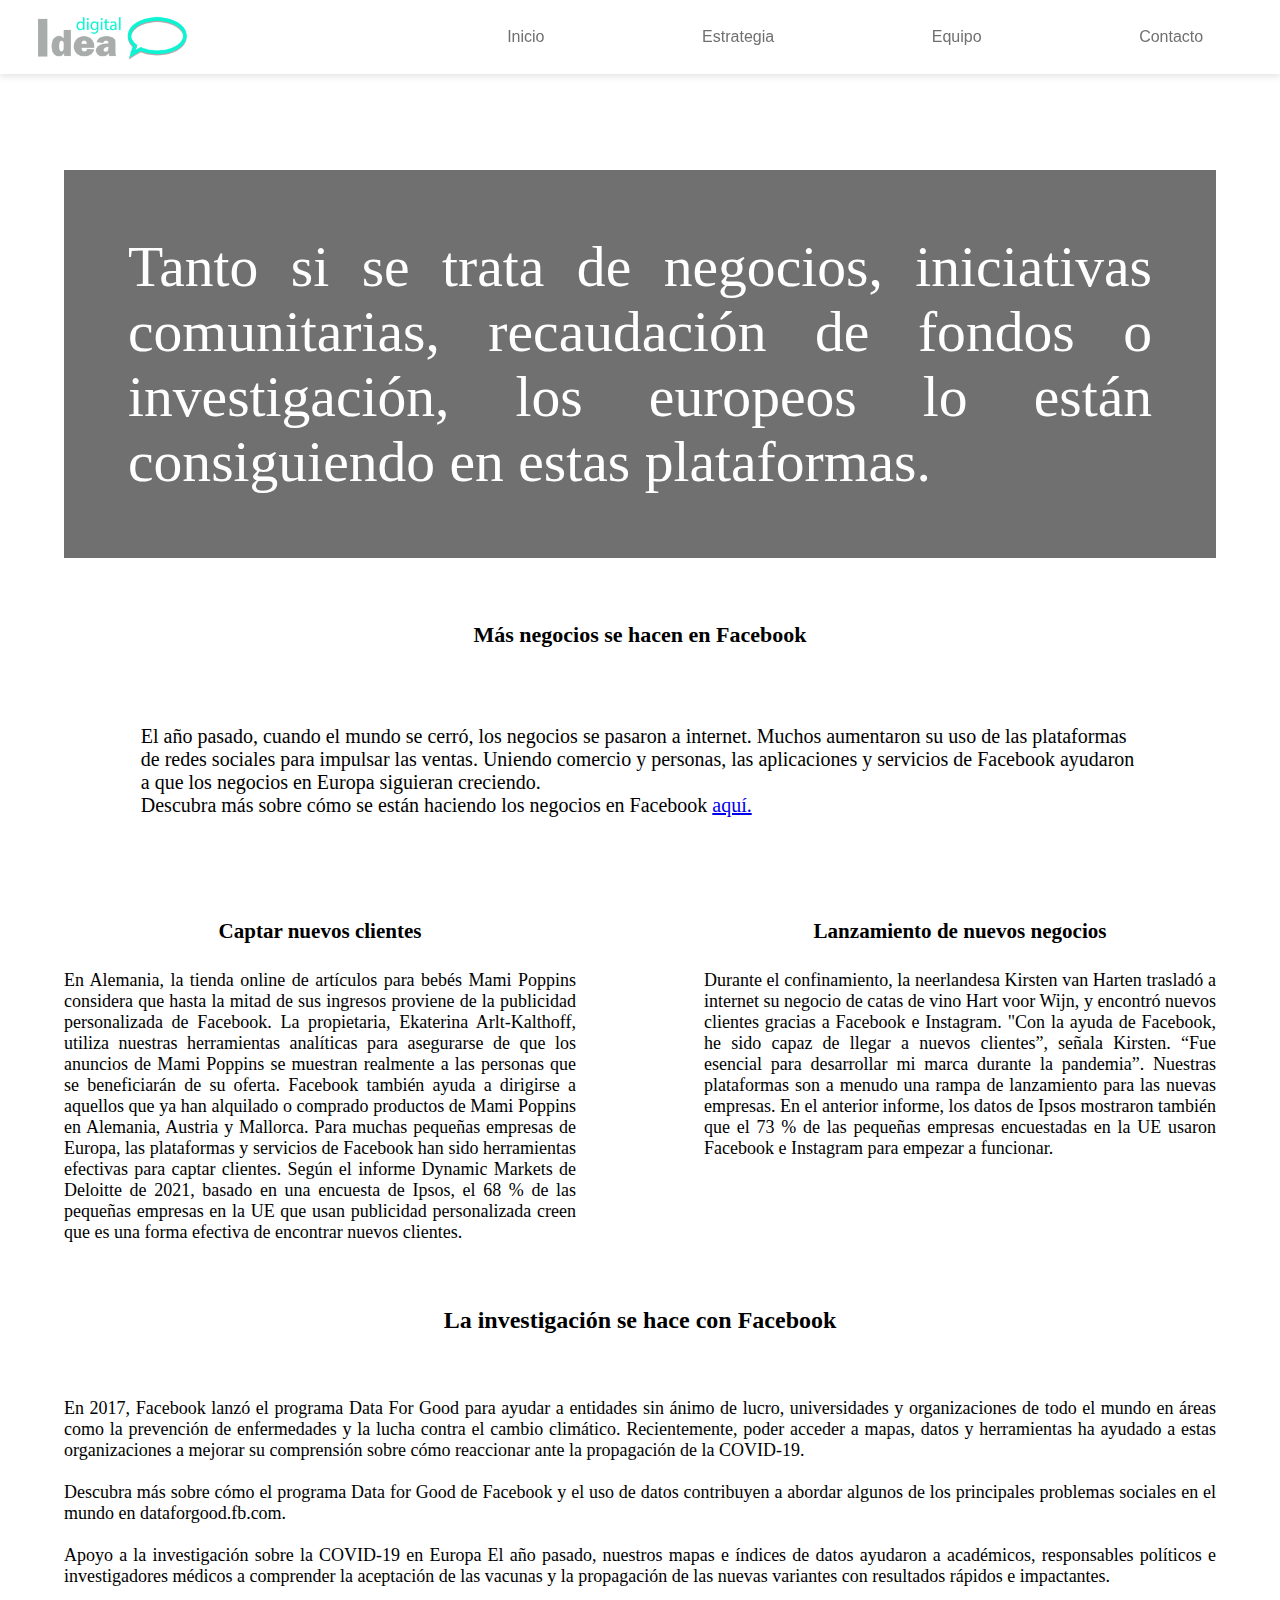
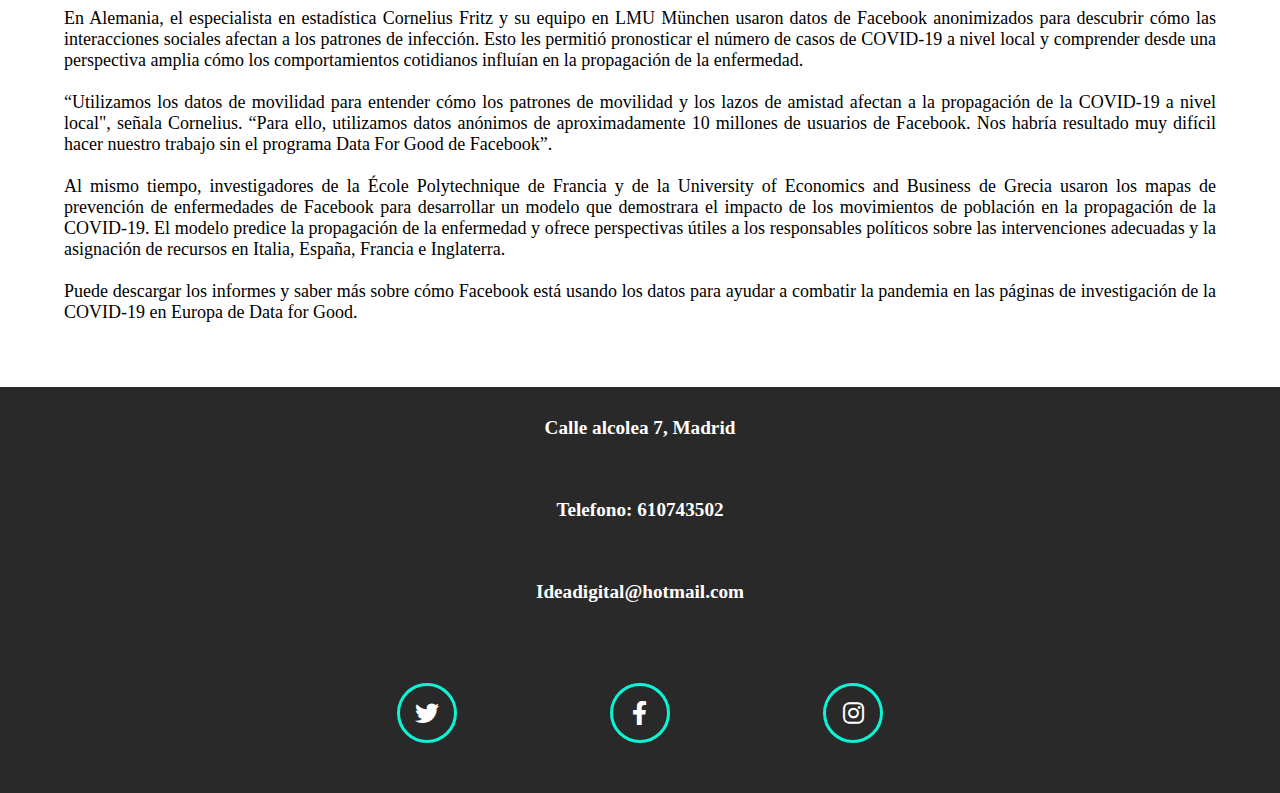
<file: pagina-noticias2.html>
<!doctype html>
<html>
<head>
<meta charset="utf-8">
<title>IdeaDigital</title>
<meta name="viewport" content="width=device-width, initial-scale=1">
<link href="css/estilos.css" rel="stylesheet" type="text/css">
<link rel="stylesheet" href="https://cdnjs.cloudflare.com/ajax/libs/font-awesome/6.0.0-beta2/css/all.min.css">
<link rel="icon" type="image/png" sizes="32x32" href="img-ideaDigital/idea digital favicon.png">
<link rel="manifest" href="/site.webmanifest">
</head>

<body>
<header>
  <div id="logo-nav">
    <div class="logo"><img src="img-ideaDigital/idea digital.png" class="img-logo" alt="logo"></div>
    <div id="item-menu"><i class="fas fa-bars"></i></div>
    <nav id="navegador">
      <ul class="ul-nav">
        <li><a href="index.html">Inicio</a></li>
        <li><a href="estrategia.html">Estrategia</a></li>
        <li><a href="equipo.html">Equipo</a></li>
        <li><a href="contacto.html">Contacto</a></li>
      </ul>
    </nav>
  </div>
  <div class="espacio"></div>
</header>
<article class="contenedor-article-noticias1">
  <section class="texto-noticia2">
    <p class="cabecera-noticia2">Tanto si se trata de negocios, iniciativas comunitarias, recaudación de fondos o investigación, los europeos lo están consiguiendo en estas plataformas.</p>
    <h1>Más negocios se hacen en Facebook</h1>
    <p class="parte1"> El año pasado, cuando el mundo se cerró, los negocios se pasaron a internet. Muchos aumentaron su uso de las plataformas de redes sociales para impulsar las ventas. Uniendo comercio y personas, las aplicaciones y servicios de Facebook ayudaron a que los negocios en Europa siguieran creciendo.<br>
      Descubra más sobre cómo se están haciendo los negocios en Facebook <a href="https://www.facebook.com/business/small-business" target="_blank">aquí.</a></p>
  </section>
  <section class="texto-noticias2-1">
    <div class="texto-noticias2-1-left">
      <h3>Captar nuevos clientes</h3>
      <p class="parte2"> En Alemania, la tienda online de artículos para bebés Mami Poppins considera que hasta la mitad de sus ingresos proviene de la publicidad personalizada de Facebook. La propietaria, Ekaterina Arlt-Kalthoff, utiliza nuestras herramientas analíticas para asegurarse de que los anuncios de Mami Poppins se muestran realmente a las personas que se beneficiarán de su oferta. Facebook también ayuda a dirigirse a aquellos que ya han alquilado o comprado productos de Mami Poppins en Alemania, Austria y Mallorca.
        
        Para muchas pequeñas empresas de Europa, las plataformas y servicios de Facebook han sido herramientas efectivas para captar clientes. 
        Según el informe Dynamic Markets de Deloitte de 2021, basado en una encuesta de Ipsos, el 68 % de las pequeñas empresas en la UE que usan publicidad personalizada creen que es una forma efectiva de encontrar nuevos clientes.</p>
    </div>
    <div class="texto-noticias2-1-right">
      <h3>Lanzamiento de nuevos negocios</h3>
      <p class="parte3"> Durante el confinamiento, la neerlandesa Kirsten van Harten trasladó a internet su negocio de catas de vino Hart voor Wijn, y encontró nuevos clientes gracias a Facebook e Instagram. "Con la ayuda de Facebook, he sido capaz de llegar a nuevos clientes”, señala Kirsten. “Fue esencial para desarrollar mi marca durante la pandemia”. Nuestras plataformas son a menudo una rampa de lanzamiento para las nuevas empresas. En el anterior informe, los datos de Ipsos mostraron también que el 73 % de las pequeñas empresas encuestadas en la UE usaron Facebook e Instagram para empezar a funcionar.</p>
    </div>
  </section>
  <section class="texto-noticias2-2">
    <h2>La investigación se hace con Facebook</h2>
    <p class="parte4">En 2017, Facebook lanzó el programa Data For Good para ayudar a entidades sin ánimo de lucro, universidades y organizaciones de todo el mundo en áreas como la prevención de enfermedades y la lucha contra el cambio climático. Recientemente, poder acceder a mapas, datos y herramientas ha ayudado a estas organizaciones a mejorar su comprensión sobre cómo reaccionar ante la propagación de la COVID-19.<br>
      <br>
      Descubra más sobre cómo el programa Data for Good de Facebook y el uso de datos contribuyen a abordar algunos de los principales problemas sociales en el mundo en dataforgood.fb.com.<br>
      <br>
      Apoyo a la investigación sobre la COVID-19 en Europa
      El año pasado, nuestros mapas e índices de datos ayudaron a académicos, responsables políticos e investigadores médicos a comprender la aceptación de las vacunas y la propagación de las nuevas variantes con resultados rápidos e impactantes.<br>
      <br>
      En Alemania, el especialista en estadística Cornelius Fritz y su equipo en LMU München usaron datos de Facebook anonimizados para descubrir cómo las interacciones sociales afectan a los patrones de infección. Esto les permitió pronosticar el número de casos de COVID-19 a nivel local y comprender desde una perspectiva amplia cómo los comportamientos cotidianos influían en la propagación de la enfermedad.<br>
      <br>
      “Utilizamos los datos de movilidad para entender cómo los patrones de movilidad y los lazos de amistad afectan a la propagación de la COVID-19 a nivel local", señala Cornelius. “Para ello, utilizamos datos anónimos de aproximadamente 10 millones de usuarios de Facebook. Nos habría resultado muy difícil hacer nuestro trabajo sin el programa Data For Good de Facebook”.<br>
      <br>
      Al mismo tiempo, investigadores de la École Polytechnique de Francia y de la University of Economics and Business de Grecia usaron los mapas de prevención de enfermedades de Facebook para desarrollar un modelo que demostrara el impacto de los movimientos de población en la propagación de la COVID-19. El modelo predice la propagación de la enfermedad y ofrece perspectivas útiles a los responsables políticos sobre las intervenciones adecuadas y la asignación de recursos en Italia, España, Francia e Inglaterra.<br>
      <br>
      Puede descargar los informes y saber más sobre cómo Facebook está usando los datos para ayudar a combatir la pandemia en las páginas de investigación de la COVID-19 en Europa de Data for Good.</p>
  </section>
</article>
<footer class="contenedor-footer">
  <div class="datos-footer">
    <p>Calle alcolea 7, Madrid</p>
    <p>Telefono: 610743502</p>
    <p>Ideadigital@hotmail.com</p>
  </div>
  <div class="redes-sociales"> <a href="https://twitter.com/EduardoRomon" target="_blank"><i class="fab fa-twitter"></i></a> <a href="https://www.facebook.com/eduardoromongarcia/" target="_blank"><i class="fab fa-facebook-f"></i></a> <a href="https://www.instagram.com/?hl=es" target="_blank"><i class="fab fa-instagram"></i></a> </div>
</footer>
<script src="archivo.js"></script>
</body>
</html>
</file>
<file: css/estilos.css>
@charset "utf-8";
/* CSS Document */
* {
    margin: 0px;
    box-sizing: border-box;
}
/*------------cabecera logo navegador--------*/
#logo-nav {
    top: 0px;
    background-color: #ffffff;
    width: 100%;
    height: auto;
    position: fixed;
    z-index: 10;
    display: flex;
    justify-content: space-between;
    align-items: center;
    box-shadow: 0 0.2vw 0.5vw 0 rgba(0, 0, 0, 0.1);
}
.img-logo {
    width: 150px;
    margin-left: 3vw;
}
#item-menu {
    font-size: 3.5vw;
    color: #848484;
    display: none;
}
.ul-nav li {
    display: inline-block;
    padding: 28px 0px;
}
.ul-nav li a {
    text-decoration: none;
    font-size: 16px;
    font-family: "Arial";
    color: #707070;
    padding: 28px 6vw;
}
.ul-nav li a:hover {
    color: #0CF4D3;
    background-color: #F4FAFB;
    transition: 0.4s;
}
.espacio{
    width: 100%;
    height: 5.3vw;
}
.caja-imagen-inicio {
    width: 100%;
    height: 35vw;
}
.caja-imagen-inicio img {
    height: 100%;
    width: 100%;
    object-fit: cover;
    object-position: top;
}
/*---------------section nosotros---------------*/
.nosotros {
    display: flex;
    justify-content: space-around;
    flex-wrap: wrap;
    width: 95%;
    height: auto;
    margin: 40px auto;
}
.section-nosotros {
    width: 65%;
}
.porque-nosotros {
    font-size: 2vw;
    font-weight: 700;
    font-family: Segoe, "Segoe UI", "DejaVu Sans", "Trebuchet MS", Verdana, "sans-serif";
    margin: 4vw;
}
.section-nosotros p {
    font-size: 1.5vw;
    font-family: "Arial";
    line-height: 2.5;
    word-spacing: 4px;
    text-align: justify;
    margin: 4vw;
}
.caja-imagen-aside-index {
    width: 35%;
    height: auto;
}
.caja-imagen-aside-index img {
    height: 100%;
    width: 100%;
    object-fit: cover;
}
/*------section noticias marketing digital----------*/
.noticias-seo {
    background-image: url("../img-ideaDigital/badground3.jpg");
    width: 100%;
    height: auto;
    margin: 10vw auto;
}
.section-noticias {
    display: flex;
    justify-content: space-around;
    flex-wrap: wrap;
}
.noticias-marketing-digital {
    color: #ffffff;
    font-size: 2vw;
    font-weight: 700;
    font-family: Segoe, "Segoe UI", "DejaVu Sans", "Trebuchet MS", Verdana, "sans-serif";
    padding: 3vw 0 0 3vw;
}
.caja {
    display: flex;
    flex-direction: column;
    justify-content: space-between;
    flex-wrap: wrap;
    width: 200px;
    height: 200px;
    border: solid 1px #707070;
    background-color: #ffffff;
    margin: 10vw;
}
.caja p {
    font-size: 1.5vw;
    padding: 10px;
    text-align: center;
}
.section-noticias a {
    text-decoration: none;
    color: #000000;
}
.section-noticias div:hover {
    box-shadow: 0px 0px 20px 4px rgba(250, 250, 250, 0.6);
    transition: 1s;
}
/*-------section clientes---------*/
.texto-clientes {
    font-size: 2vw;
    font-weight: 700;
    font-family: Segoe, "Segoe UI", "DejaVu Sans", "Trebuchet MS", Verdana, "sans-serif";
    margin: 3vw;
}
.section-clientes {
    display: flex;
    justify-content: center;
    margin: 10vw;
}
.imagen-cliente1 img {
    width: 20vw;
}
/*------------pagina estrategia-------*/
.contenedor-slide {
    width: 100%;
    overflow: hidden;
}
.slider {
    display: flex;
    position: relative;
    z-index: 0;
    width: 400%;
    height: 36vw;
    margin-left: -100%;
}
.caja-imagen-estrategia {
    width: 100%;
}
.caja-imagen-estrategia img {
    height: 100%;
    width: 100%;
    object-fit: cover;
}
.botones-slide {
    position: absolute;
    display: flex;
    justify-content: center;
    align-items: center;
    width: 1.5em;
    height: 1.5em;
    background-color: rgba(0, 0, 0, 0.5);
    color: rgba(248, 241, 241, 0.9);
    font-size: 2.5vw;
    border-radius: 50%;
    top: 25vw;
    transform: translateY(-50%);
    cursor: pointer;
}
.botones-slide:hover {
    background-color: #A09B9B;
}
.slide-right {
    right: .5vw;
}
.slide-left {
    left: .5vw;
}
.parrafo-estrategia p {
    width: 80%;
    margin: 10vw auto 10vw;
    font-size: 1.5vw;
    font-family: "Arial";
    line-height: 2.4;
    word-spacing: 5px;
    text-align: justify;
}
.caja-estrategia {
    display: flex;
    justify-content: space-around;
    flex-wrap: wrap;
    margin: 10vw;
}
.caja-estrategia div {
    display: flex;
    justify-content: center;
    align-items: center;
    border: solid 5px #0CF4D3;
    height: 10em;
    width: 16em;
    margin: 20px;
}
.caja-estrategia div:hover {
    box-shadow: 0px 0px 15px 3px #a9a9a9;
    transition: 1s;
}
.caja-estrategia div p {
    font-size: 1.8vw;
    font-weight: 700;
}
.caja-estrategia a {
    text-decoration: none;
    color: #000000;
}
/*------------------web-seo-redes-------------*/

.caja-web-seo-redes {
    width: 100%;
    height: 35vw;
}
.caja-web-seo-redes img {
    height: 100%;
    width: 100%;
    object-fit: cover;
}
.parrafo-web-seo-redes p {
    width: 80%;
    margin: 10vw auto;
    border: solid 2px #0CF4D3;
    font-size: 1.6vw;
    font-family: "Arial";
    line-height: 2.4;
    word-spacing: 5px;
    padding: 5vw;
    text-align: justify;
}
.web-seo-redes {
    margin: 10vw 10vw 0;
    font-size: 3vw;
    font-weight: 700;
    font-family: Segoe, "Segoe UI", "DejaVu Sans", "Trebuchet MS", Verdana, "sans-serif";
}
/*-----------------pagina equipo-----------------*/
.texto-equipo-cabecera {
    margin-top: 5vw;
}
.parrafo-equipo-cabecera p {
    border: solid 3px #0CF4D3;
    width: 80%;
    margin: auto;
    padding: 2vw 3vw;
    font-size: 1.6vw;
    font-family: "Arial";
    line-height: 2.5;
    word-spacing: 5px;
    text-align: justify;
}
.texto-equipo-pie {
    margin: 8vw 0;
}
.parrafo-equipo-pie p {
    border: solid 3px #0CF4D3;
    width: 80%;
    margin: auto;
    padding: 3vw;
    font-size: 2vw;
    font-family: "Arial";
    line-height: 2.5;
    word-spacing: 5px;
    text-align: center;
}
.contenedor-equipo {
    display: flex;
    flex-wrap: wrap;
    justify-content: center;
}
.contenedor-equipo div {
    width: 350px;
    height: 350px;
    margin: 10vw auto;
}
.contenedor-equipo img {
    height: 100%;
    width: 100%;
    object-fit: cover;
}
.contenedor-equipo .img-edu {
    object-position: top;
}
.contenedor-equipo .img-maria {
    object-position: right;
}
.caja-imagen-equipo {
    width: 100%;
    height: 35vw;
    margin: 5vw 0;
}
.caja-imagen-equipo img {
    height: 100%;
    width: 100%;
    object-fit: cover;
}
.contenedor-equipo p {
    font-size: 1.6vw;
    font-weight: 700;
    text-align: center;
    background-color: #F4FAFB;
    padding: 10px 0;
}
/*------------pagina contacto----------*/
.unete p {
    width: 21vw;
    text-align: center;
    padding: 0.6em;
    border: solid 2px #0CF4D3;
    font-size: 1.8vw;
    font-family: Segoe, "Segoe UI", "DejaVu Sans", "Trebuchet MS", Verdana, "sans-serif";
    font-weight: 700;
    margin: 7vw 0 5vw;
}
.formulario-contacto {
    width: 45%;
    margin: 5vw auto 10vw;
}
.formulario-contacto .input {
    display: block;
    width: 100%;
    height: 35px;
    margin: 2.2vw 0;
    background-color: #F4FAFB;
    outline: none;
    border: solid 1px #ccc;
}
.input:focus {
    border-color: #0CF4D3;
}
input::placeholder {
    padding: 1vw;
}
textarea::placeholder {
    padding: 1vw;
    font-size: 14px;
    font-family: Arial;
}
#mensaje {
    height: 200px;
}
.input-checkbox {
    margin: 15px 0;
}
.caja-boton {
    display: flex;
    justify-content: center;
    align-items: center;
    margin: 80px 0 40px;
}
.boton-submit {
    background-color: #0CF4D3;
    border: none;
    outline: none;
    font-size: 20px;
    color: #ffffff;
    width: 40%;
    height: 40px;
    border-radius: 50px;
}
.boton-submit:hover {
    background-color: #ffffff;
    border: solid 2px #0CF4D3;
    color: #0CF4D3;
    cursor: pointer;
    transition: 0.5s;
}
.resultado {
    width: 60%;
    margin: 0 auto;
    font-size: 1.2vw;
    text-align: center;
    padding: 1vw;
}
.red {
    border: solid 2px #FE090D;
    color: #FE090D;
    font-weight: 700;
}
.green {
    border: solid 2px #0BD42A;
    color: #0BD42A;
    font-weight: 700;
}
/*-------footer---------*/
.contenedor-footer {
    background-color: #2A2929;
}
.datos-footer {
    display: flex;
    flex-direction: column;
    justify-content: space-between;
}
.contenedor-footer p {
    color: #ffffff;
    text-align: center;
    padding: 30px;
    font-size: 1.5vw;
    font-weight: 600;
}
.contenedor-footer i {
    display: flex;
    justify-content: space-around;
    align-items: center;
    color: #ffffff;
    width: 60px;
    height: 60px;
    font-size: 24px;
    border: solid 3px #0CF4D3;
    border-radius: 50%;
    margin: 50px 5px;
}
.contenedor-footer i:hover {
    box-shadow: 0px 0px 5px 1px #0CF4D3;
}
.contenedor-footer a {
    text-decoration: none;
}
.redes-sociales {
    display: flex;
    justify-content: space-around;
    width: 50%;
    margin: auto;
}
/*----------------estilos pagina noticias1 --------------------*/
.texto-noticias1 h1 {
    text-align: center;
    font-size: 20px;
    font-weight: 700;
    margin: 10vw auto;
}
.texto-noticias1 p {
    font-size: 18px;
    width: 70%;
    margin: 4vw auto;
    text-align: justify;
}
.caja-img-noticia1 {
    width: 50%;
    margin: 1vw auto;
}
.caja-img-noticia1 img {
    width: 100%;
    height: 100%;
    object-fit: contain;
}
/*-------------estilos noticias pagina2-------------*/
.cabecera-noticia2 {
    width: 90%;
    margin: 0 auto;
    padding: 5vw;
    margin-top: 8vw;
    background-color: #707070;
    color: #ffffff;
    font-size: 4.5vw;
    text-align: justify;
}
.texto-noticia2 h1 {
    text-align: center;
    margin: 5vw auto;
    font-size: 22px;
}
.parte1 {
    width: 80%;
    margin: 0 auto;
    padding: 1vw;
    font-size: 20px;
}
.texto-noticias2-1 {
    display: grid;
    grid-template-columns: 1fr 1fr;
}
.texto-noticias2-1-left {
    font-size: 18px;
    padding: 5vw;
    text-align: justify;
}
.texto-noticias2-1-left h3 {
    text-align: center;
    padding: 2vw;
}
.texto-noticias2-1-right {
    font-size: 18px;
    padding: 5vw;
    text-align: justify;
}
.texto-noticias2-1-right h3 {
    text-align: center;
    padding: 2vw;
}
.texto-noticias2-2 {
    display: grid;
    grid-template-columns: 1fr;
}
.texto-noticias2-2 h2 {
    text-align: center;
}
.parte4 {
    width: 90%;
    margin: 5vw auto;
    font-size: 18px;
    text-align: justify;
}


@media only screen and (max-width: 950px){
    .ul-nav li a { 
            padding: 28px 3vw;
        }

}

/*--------------media queries tablet---------------*/
@media only screen and (max-width: 768px) {
    /*
    .navegador {
        display: none;
    }
    */
    
    #navegador {
        position: absolute;
        top: 50px;
        width: 80%;
        height: auto;
        background-color: #ffffff;
        box-shadow: 0 3px 4px 0 rgba(0, 0, 0, 0.1);
        left: -100%;
        transition: all 1s linear;
        /*transform: translate(-50%);*/
    }
    #navegador.nav-responsive {
        left: 0px;
    }
    #navegador ul {
        margin: 0;
        padding: 0;
    }
    .ul-nav li {
        display: block;
        padding: 15px;
        border-bottom: solid 1px #0CF4D3;
    }
    .ul-nav li a {
        font-size: 12px;
        padding: 12px;
    }
    .ul-nav li a:hover {
        background-color: #ffffff;
    }
    #item-menu {
        display: block;
        margin-right: 50px;
        cursor: pointer;
    }
    #item-menu:hover {
        color: #000000;
    }
    .formulario-contacto {
        width: 80%;
    }
    .caja {
        width: 150px;
        height: 150px;
    }
    .caja-estrategia div {
        height: 130px;
        width: 220px;
    }
    .contenedor-equipo div {
        width: 300px;
        height: 300px;
    }
}

    /*--------------media queries mobile---------------*/
    @media only screen and (max-width: 480px) {
        .img-logo {
            width: 100px;
        }
        #item-menu {
            margin-right: 20px;
        }
        #navegador {
            top: 30px;
        }
        .ul-nav li a {
            font-size: 12px;
            padding: 10px;
        }
        .nosotros {
            display: block;
            width: 95%;
            margin: 30px auto;
        }
        .section-nosotros {
            width: 95%;
            height: auto;
            margin: 30px auto;
        }
        .porque-nosotros {
            font-size: 12px;
        }
        .section-nosotros p {
            font-size: 10px;
            line-height: 2;
            word-spacing: normal;
        }
        .noticias-marketing-digital {
            font-size: 12px;
        }
        .texto-clientes {
            font-size: 12px;
        }
        .caja-imagen-aside-index {
            width: 90%;
            height: auto;
            margin: 30px auto;
        }
        .parrafo-estrategia p {
            font-size: 8px;
            line-height: 2;
            word-spacing: normal;
        }
        .caja {
            width: 120px;
            height: 120px;
        }
        .caja p {
            font-size: 10px;
        }
        .caja-estrategia div {
            height: 5em;
            width: 8em;
            border: solid 3px #0CF4D3;
        }
        .caja-estrategia div p {
            font-size: 12px;
        }
        .parrafo-web-seo-redes p {
            font-size: 8px;
            line-height: 2;
            word-spacing: normal;
        }
        
        .contenedor-equipo div {
            width: 200px;
            height: 200px;
            margin: 30px auto;
        }
        .contenedor-equipo div p {
            font-size: 10px;
        }
        .parrafo-equipo-cabecera p {
            border: solid 1px #0CF4D3;
            font-size: 8px;
            line-height: 2;
            word-spacing: normal;
        }
        .parrafo-equipo-pie p {
            font-size: 10px;
            line-height: normal;
            word-spacing: normal;
        }
        .unete p {
            width: 40%;
            font-size: 10px;
        }
        textarea::placeholder {
            font-size: 10px;
        }
        input::placeholder {
            font-size: 10px;
        }
        label {
            font-size: 10px;
        }
        .input-checkbox {
            width: 10px;
            height: 10px;
        }
        .boton-submit {
            font-size: 15px;
            color: #ffffff;
            width: 100%;
            height: 30px;
        }
		.resultado{
			font-size: 10px;
		}
        .contenedor-footer i {
            width: 45px;
            height: 45px;
            font-size: 18px;
            border: solid 2px #0CF4D3;
            margin: 50px 5px;
        }
        .datos-footer p {
            font-size: 12px;
        }
        .texto-noticia2 h1 {
            font-size: 18px;
        }
        .parte1 {
            font-size: 14px;
        }
        .texto-noticias2-1 {
            display: block;
        }
    }
</file>
